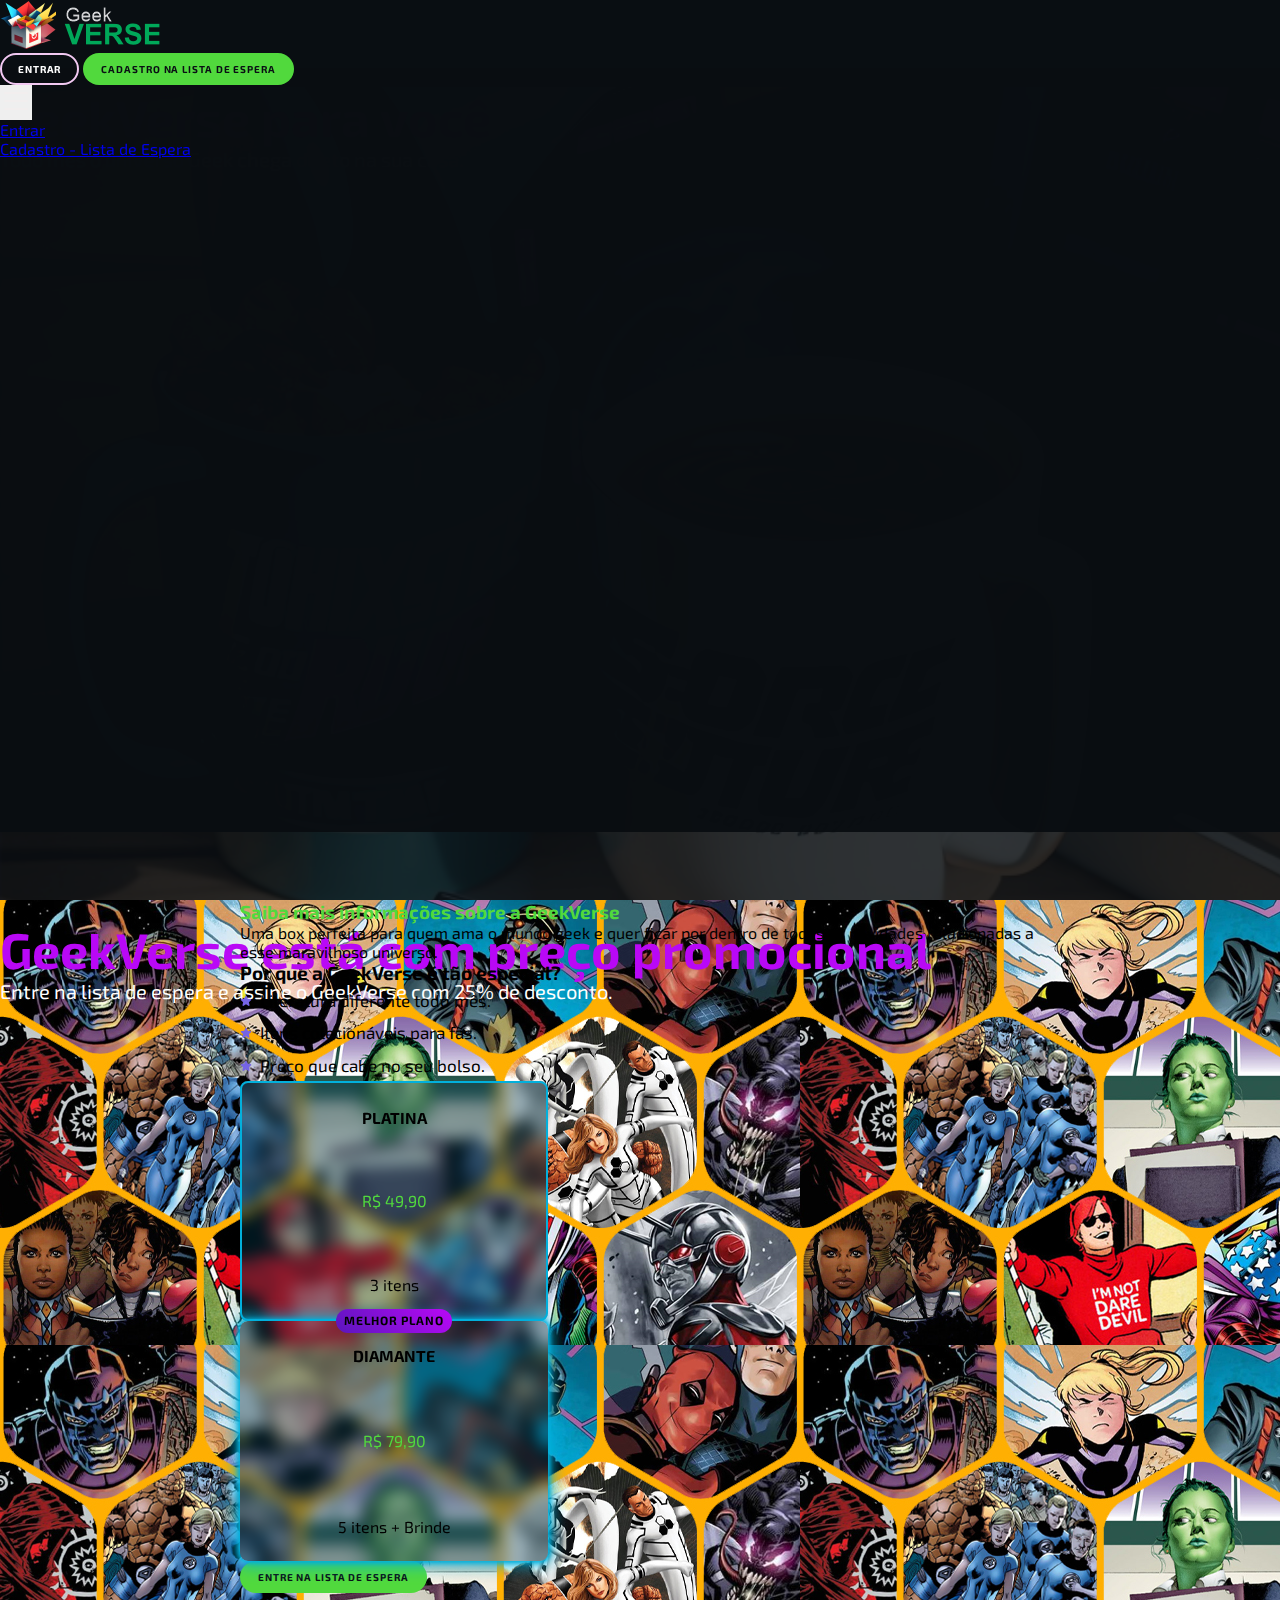
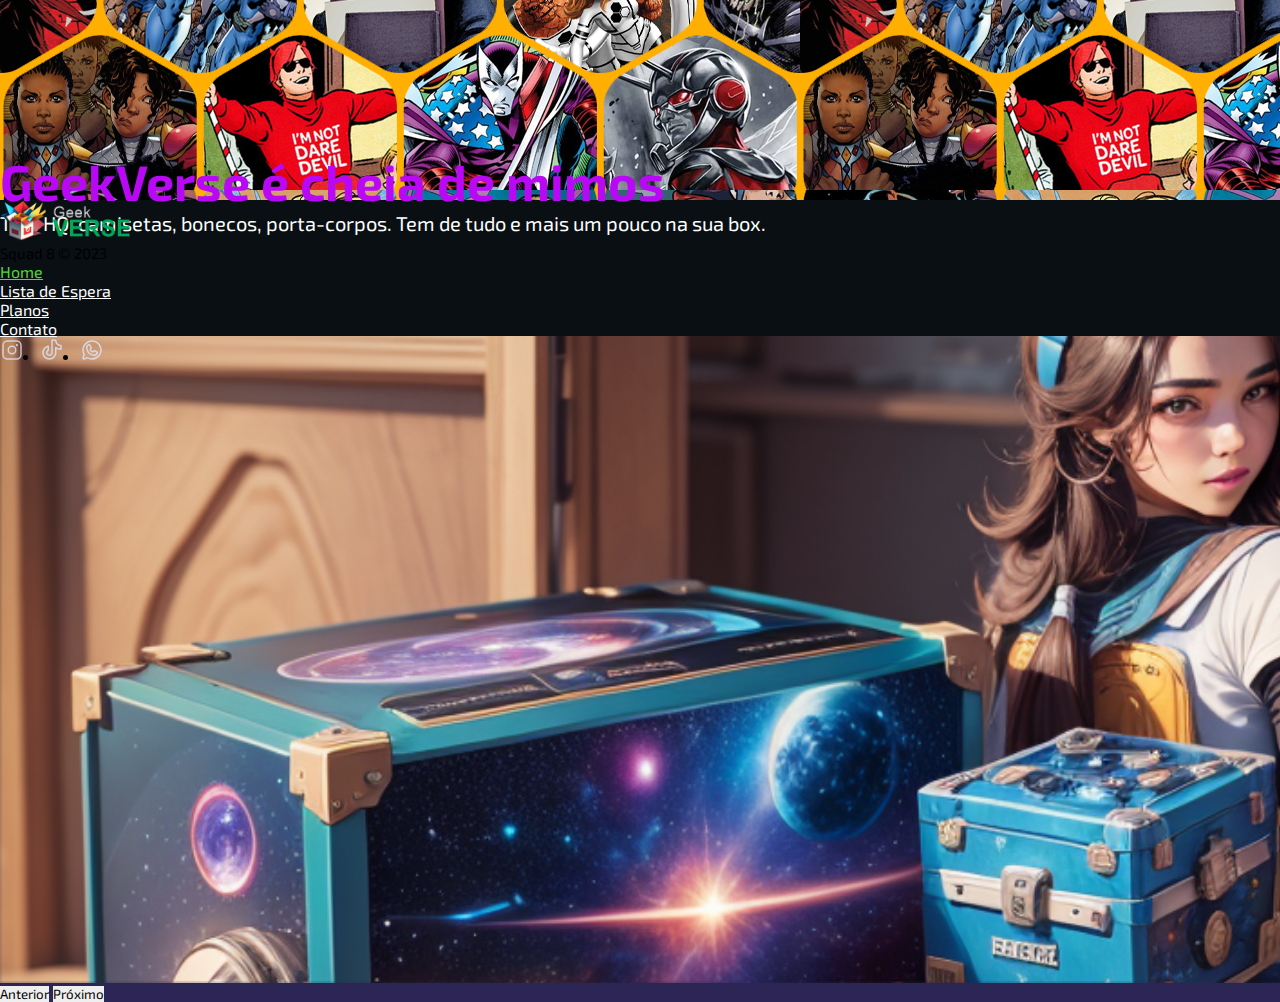
<file: index.html>
<!DOCTYPE html>
<html lang="pt-br">

<head>
  <meta charset="UTF-8" />
  <meta name="viewport" content="width=device-width, initial-scale=1.0" />

  <link rel="preconnect" href="https://fonts.googleapis.com">
  <link rel="preconnect" href="https://fonts.gstatic.com" crossorigin>
  <link href="https://fonts.googleapis.com/css2?family=Exo+2:wght@200;300;400;500;600;700;800;900&display=swap"
    rel="stylesheet">

  <link rel="stylesheet" type="text/css" href="style.css" />

  <link href="https://cdn.jsdelivr.net/npm/bootstrap@5.3.0/dist/css/bootstrap.min.css" rel="stylesheet"
    integrity="sha384-9ndCyUaIbzAi2FUVXJi0CjmCapSmO7SnpJef0486qhLnuZ2cdeRhO02iuK6FUUVM" crossorigin="anonymous">
  <script src="https://cdn.jsdelivr.net/npm/bootstrap@5.3.0/dist/js/bootstrap.bundle.min.js"
    integrity="sha384-geWF76RCwLtnZ8qwWowPQNguL3RmwHVBC9FhGdlKrxdiJJigb/j/68SIy3Te4Bkz"
    crossorigin="anonymous"></script>

  <link rel="icon" type="image/png" href="./img/logo-barra-navegador.png" alt="Caixinha branca com detalhes coloridos">
  <title>GeekVerse</title>
</head>

<body>
  <!-- Aqui começa o header da página -->
  <header class="py-2">
    <div class="px-2">
      <div class="d-flex flex-wrap align-items-center justify-content-between">
        <a href="./index.html" class="d-flex align-items-center mb-2 mb-lg-0 text-white text-decoration-none">
          <!-- TODO: ALTERAR LOGO PROVISÓRIA PARA LOGO FINAL -->
          <img src="./img/logo-provisoria.png" alt="logo">
        </a>
        <!-- AQUI COMEÇA OS BOTÕES ENTRAR E CADASTRO NA LISTA DE ESPERA -->
        <div class="text-end text-end d-none d-lg-block">
          <a href="./login/login.html"><button type="button" class="btn-home btn-login me-2">Entrar</button></a>
          <a href="./cadastro/cadastro.html"><button type="button" class="btn-home btn-lista-espera">Cadastro na Lista
              de Espera
            </button></a>
        </div>
        <!-- AQUI TERMINA OS BOTÕES ENTRAR E CADASTRO NA LISTA DE ESPERA -->
        <!-- AQUI COMEÇA O MENU HAMBURGER -->
        <div class="dropdown d-sm-none">
          <button class="btn btn-secondary dropdown-toggle" type="button" data-bs-toggle="dropdown"
            aria-expanded="false">
            <img src="./img/menu-hamburguer.svg"
              alt="caixa com três linhas que quando a tela for menor é assionado para ser responsivo">
          </button>
          <ul class="dropdown-menu d-xs-none">
            <li><a class="dropdown-item" href="./login/login.html">Entrar</a></li>
            <li><a class="dropdown-item" href="./cadastro/cadastro.html">Cadastro - Lista de Espera</a></li>
          </ul>
        </div>
        <!-- AQUI TERMINA O MENU HAMBURGER -->
      </div>
    </div>
  </header>
  <!-- Aqui termina o header da página -->
  <!-- Aqui começa a main da página -->
  <main>
    <!-- Aqui começa a seção de carrossel de imagens da página -->
    <section id="carouselHome" class="carousel slide carousel-home">
      <div class="carousel-indicators">
        <button type="button" data-bs-target="#carouselHome" data-bs-slide-to="0" class="active" aria-label="Slide 1"
          aria-current="true"></button>
        <button type="button" data-bs-target="#carouselHome" data-bs-slide-to="1" aria-label="Slide 2"></button>
        <button type="button" data-bs-target="#carouselHome" data-bs-slide-to="2" aria-label="Slide 3"></button>
      </div>
      <div class="carousel-inner">
        <div class="carousel-item item-1 active">
          <!-- TODO: ALTERAR ALT DAS IMAGENS -->
          <!-- <img src="images/carrossel-imagem-provisoria-1.png" alt="imagem provisória 1"> -->
          <div class="overlay"></div>
          <div class="carousel-caption d-none d-md-block">
            <h2>GeekVerse para você</h2>
            <p>Todo mês o universo Geek chega direto na sua casa.</p>
          </div>
        </div>
        <div class="carousel-item item-2">
          <div class="overlay"></div>
          <div class="carousel-caption d-none d-md-block">
            <h2>GeekVerse está com preço promocional</h2>
            <p>Entre na lista de espera e assine o GeekVerse com 25% de desconto.</p>
          </div>
        </div>
        <div class="carousel-item item-3">
          <div class="overlay"></div>
          <div class="carousel-caption d-none d-md-block">
            <h2>GeekVerse é cheia de mimos</h2>
            <p>Tem HQ, camisetas, bonecos, porta-corpos. Tem de tudo e mais um pouco na sua box.</p>
          </div>
        </div>
      </div>
      <button class="carousel-control-prev" type="button" data-bs-target="#carouselHome" data-bs-slide="prev">
        <span class="carousel-control-prev-icon" aria-hidden="true"></span>
        <span class="visually-hidden">Anterior</span>
      </button>
      <button class="carousel-control-next" type="button" data-bs-target="#carouselHome" data-bs-slide="next">
        <span class="carousel-control-next-icon" aria-hidden="true"></span>
        <span class="visually-hidden">Próximo</span>
      </button>
    </section>
    <!-- Aqui termina a seção de carrossel de imagens da página -->
    <!-- Aqui começa a seção de explicação da página -->
    <!-- TODO: SE DER CRIAR UMA CLASSE CONTAINER NA SECTION PARA ALINHAR COM A DIV DE PLANS E O TEXTO DE EXPLICAÇÃO. COLOCAR TAMANHO DO CONTAINER IGUAL EM TODOS -->
    <section class="py-5 section-infos position-relative">
      <div class="overlay-infos z-0"></div>
      <div
        class="container-content d-flex flex-column position-relative text-white align-items-center justify-content-center">
        <h3 class="text-center d-block z-1 fs-2 fw-bold">Saiba mais informações sobre a
          GeekVerse</h3>
        <p class="text-center z-1 fs-5">Uma box perfeita para quem ama o mundo geek e quer ficar por dentro de todas as
          novidades relacionadas a esse maravilhoso universo.</p>
        <div class="d-flex flex-column justify-content-center align-items-center pt-5 z-1 infos-boxes w-100">
          <p class="text-uppercase mb-9">Por que a GeekVerse é tão especial?</p>
          <ul class="d-flex flex-wrap p-0 w-100 text-center">
            <li class="col-sm-12 col-md-4">Literatura diferente todo mês.</li>
            <li class="col-sm-12 col-md-4">Itens colecionáveis para fãs.</li>
            <li class="col-sm-12 col-md-4">Preço que cabe no seu bolso.</li>
          </ul>
          <div class="d-flex justify-content-between py-3 align-items-center flex-wrap section-plans w-100 row gap-5">
            <div class="box-plan col-sm col-xs-12 no-active blur-card-home">
              <h4 class="text-white fw-bold fs-3">PLATINA</h4>
              <p class="text-valor fw-bold fs-1">R$ 49,90</p>
              <p class="text-white fw-bold fs-5">3 itens</p>
            </div>
            <div class="box-plan box-plan col-sm col-xs-12 active blur-card-home">
              <span class="text-white text-uppercase">Melhor Plano</span>
              <h4 class="text-white fw-bold fs-3">DIAMANTE</h4>
              <p class="text-valor fw-bold fs-1">R$ 79,90</p>
              <p class="text-white fw-bold fs-5">5 itens + Brinde</p>
            </div>
          </div>
          <a href="./cadastro/cadastro.html"><button type="button" class="btn-home btn-lista-espera z-1 py-3 mt-4">Entre
              na lista de Espera</button></a>
        </div>
      </div>
    </section>

  </main>

  <footer class="d-flex flex-wrap justify-content-between align-items-center p-3">
    <div class="d-flex flex-column justify-content-center align-items-center">
      <a href="/" class="d-flex align-items-center mb-3 link-body-emphasis text-decoration-none">
        <div class="bi me-2" width="40" height="32">
          <img class="logo-footer" src="./img/logo-provisoria.png">
        </div>
      </a>
      <p class="text-white text-detail">Squad 8 © 2023</p>
    </div>

    <ul class="nav justify-content-center nav-footer gap-3">
      <li class="nav-item"><a href="./index.html" class="nav-link px-2 active">Home</a></li>
      <li class="nav-item"><a href="./cadastro/cadastro.html" class="nav-link px-2">Lista de Espera</a></li>
      <li class="nav-item"><a href="./planos/planos.html" class="nav-link px-2">Planos</a></li>
      <li class="nav-item"><a href="./pagina-contato/contato.html" class="nav-link px-2">Contato</a></li>
    </ul>

    <ul class="nav justify-content-end list-unstyled d-flex social-media">
      <li class="ms-3"><a href="#">
          <div class="bi" width="24" height="24">
            <img src="./img/instagram-logo.svg">
          </div>
        </a></li>
      <li class="ms-3"><a href="#">
          <div class="bi" width="24" height="24">
            <img src="./img/tiktok-logo.svg">
          </div>
        </a></li>
      <li class="ms-3"><a href="#">
          <div class="bi" width="24" height="24">
            <img src="./img/whatsapp-logo.svg">
          </div>
        </a></li>
    </ul>
  </footer>
</body>

</html>
</file>
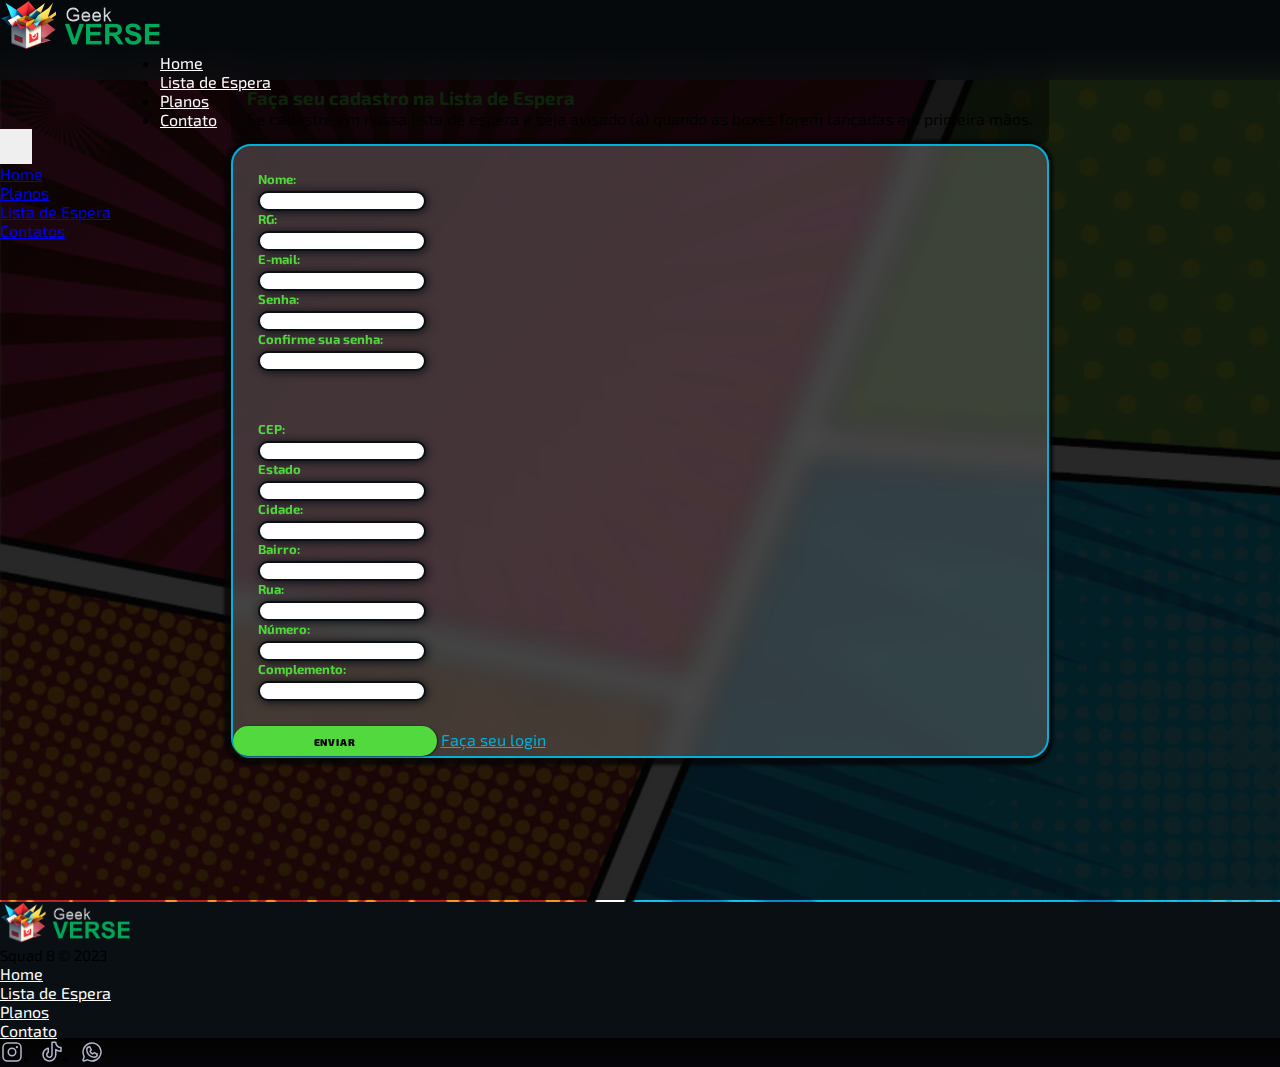
<file: cadastro/cadastro.html>
<!DOCTYPE html>
<html lang="pt-br">

<head>
  <meta charset="UTF-8" />
  <meta name="viewport" content="width=device-width, initial-scale=1.0" />

  <link rel="preconnect" href="https://fonts.googleapis.com">
  <link rel="preconnect" href="https://fonts.gstatic.com" crossorigin>
  <link href="https://fonts.googleapis.com/css2?family=Exo+2:wght@200;300;400;500;600;700;800;900&display=swap"
    rel="stylesheet">

  <link rel="stylesheet" type="text/css" href="./cadastro.css" />

  <link href="https://cdn.jsdelivr.net/npm/bootstrap@5.3.0/dist/css/bootstrap.min.css" rel="stylesheet"
    integrity="sha384-9ndCyUaIbzAi2FUVXJi0CjmCapSmO7SnpJef0486qhLnuZ2cdeRhO02iuK6FUUVM" crossorigin="anonymous">
  <script src="https://cdn.jsdelivr.net/npm/bootstrap@5.3.0/dist/js/bootstrap.bundle.min.js"
    integrity="sha384-geWF76RCwLtnZ8qwWowPQNguL3RmwHVBC9FhGdlKrxdiJJigb/j/68SIy3Te4Bkz"
    crossorigin="anonymous"></script>

  <link rel="icon" type="image/png" href="../img/logo-barra-navegador.png" alt="Caixinha branca com detalhes coloridos">
  <title>Lista de Espera • GeekVerse</title>
</head>

<body>
  <!-- Aqui começa o header -->
  <header class="py-2">
    <div class="px-2">
      <div class="d-flex flex-wrap align-items-center justify-content-between">
        <a href="../index.html" class="d-flex align-items-center mb-2 mb-lg-0 text-white text-decoration-none">
          <!-- TODO: ALTERAR LOGO PROVISÓRIA PARA LOGO FINAL -->
          <img src="../img/logo-provisoria.png" alt="logo">
        </a>

        <div class="d-flex justify-content-center py-3 d-none d-lg-block">
          <ul class="nav nav-pills nav-header">
            <li class="nav-item"><a href="../index.html" class="nav-link">Home</a></li>
            <li class="nav-item active"><a href="../cadastro/cadastro.html" class="nav-link">Lista de Espera</a></li>
            <li class="nav-item"><a href="../planos/planos.html" class="nav-link">Planos</a></li>
            <li class="nav-item"><a href="../pagina-contato/contato.html" class="nav-link">Contato</a></li>
          </ul>
        </div>
        <!-- AQUI COMEÇA O MENU HAMBURGER -->
        <div class="dropdown d-sm-none">
          <button class="btn btn-secondary dropdown-toggle" type="button" data-bs-toggle="dropdown"
            aria-expanded="false">
            <img src="../img/menu-hamburguer.svg"
              alt="caixa com três linhas que quando a tela for menor é assionado para ser responsivo">
          </button>
          <ul class="dropdown-menu d-xs-none">
            <li><a class="dropdown-item" href="../index.html">Home</a></li>
            <li><a class="dropdown-item" href="../planos/planos.html">Planos</a></li>
            <li><a class="dropdown-item" href="../cadastro/cadastro.html">Lista de Espera</a></li>
            <li><a class="dropdown-item" href="../pagina-contato/contato.html">Contatos</a></li>
          </ul>
        </div>
        <!-- AQUI TERMINA O MENU HAMBURGER -->
      </div>
  </header>
  <!-- Aqui termina o header -->
  <main class="position-relative">
    <div class="overlay z-0"></div>
    <!-- Aqui começa o conteúdo da página -->
    <section class="py-5 container-wait-list position-relative">
      <div
        class="container-content d-flex flex-column position-relative text-white align-items-center justify-content-center py-3">
        <div class="background-text">
          <h3 class="text-center d-block z-1 fs-2 text-uppercase fw-bold">Faça seu cadastro na Lista de Espera
          </h3>
          <p class="text-center z-1 fs-5 text-white">Se cadastre em nossa lista de espera e seja avisado (a) quando as
            boxes forem lançadas em primeira mãos.</p>
        </div>

        <div class="d-flex gap-3 justify-content-center flex-wrap mt-4">

          <form class="justify-content-center py-3 rounded form-style" action="" id="reg-form">
            <fieldset class="d-flex flex-column align-items-center position-relative">
              <div class="d-flex flex-wrap justify-content-center">
                <div class="columns-form d-flex flex-wrap">
                  <label for="name">Nome:</label>
                  <input type="text" name="name" id="name" required>

                  <label for="rg">RG:</label>
                  <input type="number" name="rg" id="rg" required>

                  <label for="email">E-mail:</label>
                  <input type="email" name="email" id="email" required>

                  <label for="password">Senha:</label>
                  <input type="password" name="password" id="password" required>
                  <div id="Passwordvalidade"></div>

                  <label for="confpassword">Confirme sua senha:</label>
                  <input type="password" name="confpassword" id="confpassword" required>
                  <div id="confirmPassword"></div>
                </div>

                <div class="columns-form" class="color-style-column2">
                  <label for="zipcode">CEP:</label>
                  <input type="text" maxlength="8" name="cep" id="zipcode" required>

                  <label for="estate">Estado</label>
                  <input type="text" name="estate" id="estate" required>

                  <label for="city">Cidade:</label>
                  <input type="text" name="city" id="city" required>

                  <label for="district">Bairro:</label>
                  <input type="text" name="district" id="district" required>

                  <label for="street">Rua:</label>
                  <input type="text" name="city" id="street" required>

                  <label for="number">Número:</label>
                  <input type="number" name="number" id="number" required>

                  <label for="complement">Complemento:</label>
                  <input type="text" name="complement" id="complement" required>
                </div>
              </div>
              <button type="submit" id="btnRegister" class="button-register mb-3">Enviar</button>
              <a class="text-forget-pw" href="../login/login.html">
                Faça seu login
              </a>
            </fieldset>
          </form>
          <!-- TODO: ESSA TAG ESTAVA QUEBRADA SEM A TAG DE FECHAMENTO, EU FECHEI ELA APENAS POR SE TRATAR DE UM ELEMENTO COM ID -->
          <div id="show-in-screen"></div>
        </div>
      </div>
      </div>
    </section>
  </main>
  <footer class="d-flex flex-wrap justify-content-between align-items-center p-3">
    <div class="d-flex flex-column justify-content-center align-items-center">
      <a href="/" class="d-flex align-items-center mb-3 link-body-emphasis text-decoration-none">
        <div class="bi me-2" width="40" height="32">
          <img class="logo-footer" src="../img/logo-provisoria.png">
        </div>
      </a>
      <p class="text-white text-detail">Squad 8 © 2023</p>
    </div>


    <ul class="nav justify-content-center nav-footer gap-3">
      <li class="nav-item"><a href="../index.html" class="nav-link px-2">Home</a></li>
      <li class="nav-item"><a href="../cadastro/cadastro.html" class="nav-link px-2">Lista de Espera</a></li>
      <li class="nav-item"><a href="../planos/planos.html" class="nav-link px-2">Planos</a></li>
      <li class="nav-item"><a href="../pagina-contato/contato.html" class="nav-link px-2">Contato</a></li>
    </ul>

    <ul class="nav justify-content-end list-unstyled d-flex social-media">
      <li class="ms-3"><a href="#">
          <div class="bi" width="24" height="24">
            <img src="../img/instagram-logo.svg">
          </div>
        </a></li>
      <li class="ms-3"><a href="#">
          <div class="bi" width="24" height="24">
            <img src="../img/tiktok-logo.svg">
          </div>
        </a></li>
      <li class="ms-3"><a href="#">
          <div class="bi" width="24" height="24">
            <img src="../img/whatsapp-logo.svg">
          </div>
        </a></li>
    </ul>
  </footer>
  <script src="./cadastro.js"></script>
</body>

</html>
</file>
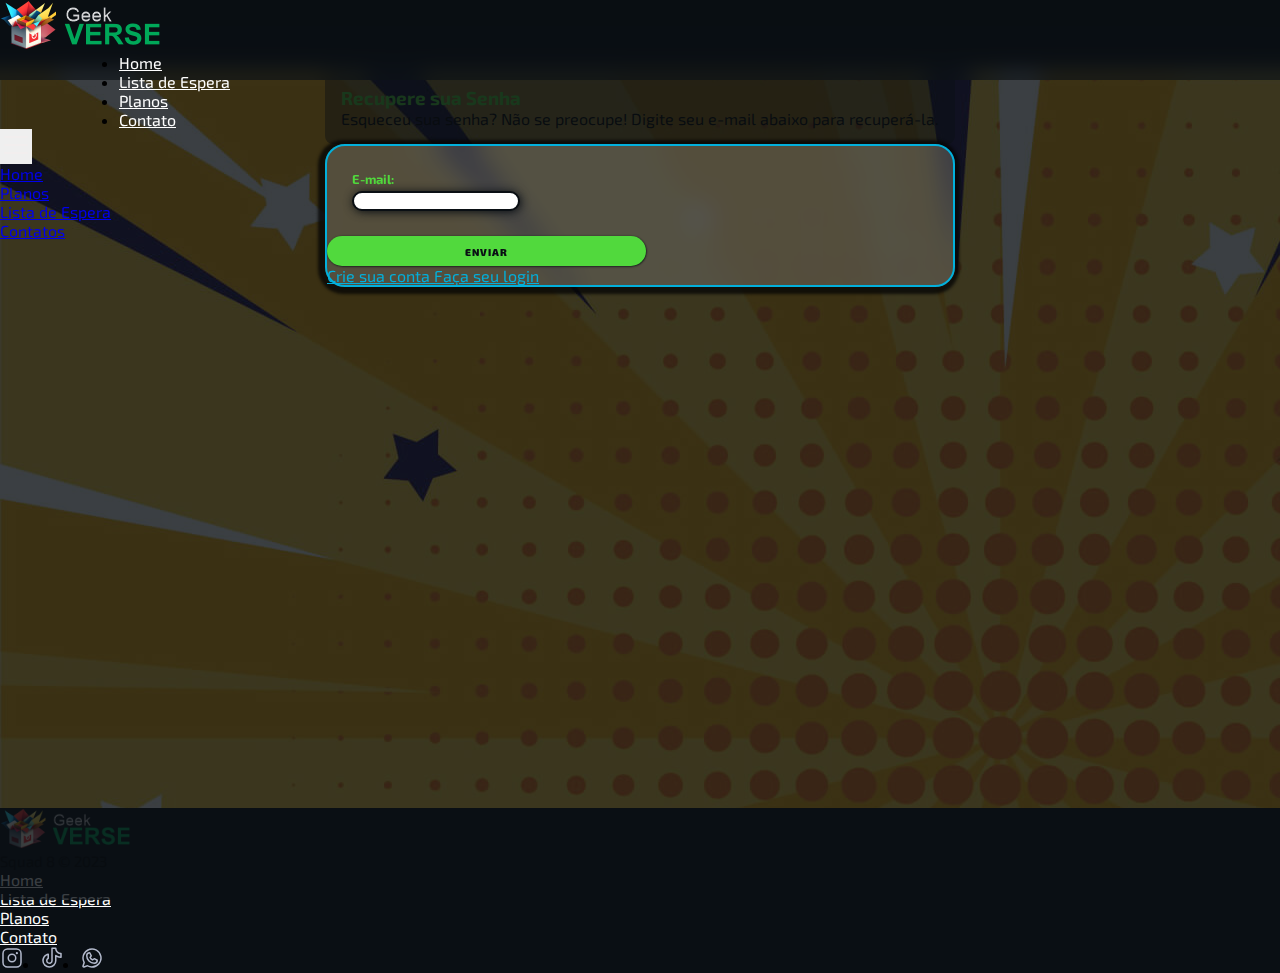
<file: login-recuperacao/log-recp.html>
<!DOCTYPE html>
<html lang="pt-br">

<head>
  <meta charset="UTF-8" />
  <meta name="viewport" content="width=device-width, initial-scale=1.0" />

  <link rel="preconnect" href="https://fonts.googleapis.com">
  <link rel="preconnect" href="https://fonts.gstatic.com" crossorigin>
  <link href="https://fonts.googleapis.com/css2?family=Exo+2:wght@200;300;400;500;600;700;800;900&display=swap"
    rel="stylesheet">

  <link rel="stylesheet" type="text/css" href="./log-recp.css" />

  <link href="https://cdn.jsdelivr.net/npm/bootstrap@5.3.0/dist/css/bootstrap.min.css" rel="stylesheet"
    integrity="sha384-9ndCyUaIbzAi2FUVXJi0CjmCapSmO7SnpJef0486qhLnuZ2cdeRhO02iuK6FUUVM" crossorigin="anonymous" />
  <script src="https://cdn.jsdelivr.net/npm/bootstrap@5.3.0/dist/js/bootstrap.bundle.min.js"
    integrity="sha384-geWF76RCwLtnZ8qwWowPQNguL3RmwHVBC9FhGdlKrxdiJJigb/j/68SIy3Te4Bkz"
    crossorigin="anonymous"></script>

  <link rel="icon" type="image/png" href="../img/logo-barra-navegador.png" alt="Caixinha branca com detalhes coloridos">
  <title>Redefinir senha • GeekVerse</title>
</head>

<body>
  <!-- Aqui começa o header -->
  <header class="py-2">
    <div class="px-2">
      <div class="d-flex flex-wrap align-items-center justify-content-between">
        <a href="../index.html" class="d-flex align-items-center mb-2 mb-lg-0 text-white text-decoration-none">
          <!-- TODO: ALTERAR LOGO PROVISÓRIA PARA LOGO FINAL -->
          <img src="../img/logo-provisoria.png" alt="logo">
        </a>

        <div class="d-flex justify-content-center py-3 d-none d-lg-block ">
          <ul class="nav nav-pills nav-header">
            <li class="nav-item"><a href="../index.html" class="nav-link">Home</a></li>
            <li class="nav-item"><a href="../cadastro/cadastro.html" class="nav-link">Lista de Espera</a></li>
            <li class="nav-item"><a href="../planos/planos.html" class="nav-link">Planos</a></li>
            <li class="nav-item"><a href="../pagina-contato/contato.html" class="nav-link">Contato</a></li>
          </ul>
        </div>
        <!-- AQUI COMEÇA OS BOTÕES ENTRAR E CADASTRO NA LISTA DE ESPERA -->
        <!-- <div class="text-end text-end d-none d-lg-block">
          <a href="../login/login.html"><button type="button" class="btn-home btn-login me-2">Entrar</button></a>
          <a href="../cadastro/cadastro.html"><button type="button" class="btn-home btn-lista-espera">Cadastro na
              Lista
              de Espera
            </button></a>
        </div> -->
        <!-- AQUI TERMINA OS BOTÕES ENTRAR E CADASTRO NA LISTA DE ESPERA -->
        <!-- AQUI COMEÇA O MENU HAMBURGER -->
        <div class="dropdown d-sm-none">
          <button class="btn btn-secondary dropdown-toggle" type="button" data-bs-toggle="dropdown"
            aria-expanded="false">
            <img src="../img/menu-hamburguer.svg"
              alt="caixa com três linhas que quando a tela for menor é assionado para ser responsivo">
          </button>
          <ul class="dropdown-menu d-xs-none">
            <li><a class="dropdown-item" href="../index.html">Home</a></li>
            <li><a class="dropdown-item" href="../planos/planos.html">Planos</a></li>
            <li><a class="dropdown-item" href="../cadastro/cadastro.html">Lista de Espera</a></li>
            <li><a class="dropdown-item" href="../pagina-contato/contato.html">Contatos</a></li>
          </ul>
        </div>
        <!-- AQUI TERMINA O MENU HAMBURGER -->
      </div>
    </div>
    </div>
  </header>
  </header>
  <!-- Aqui termina o header -->
  <main class="position-relative">
    <div class="overlay z-0"></div>
    <!-- Aqui começa o conteúdo da página -->
    <section class="py-5 container-form position-relative container-content">
      <div class="d-flex flex-column position-relative text-white align-items-center justify-content-center py-5">
        <div class="background-text">
          <h3 class="text-center d-block z-1 fs-2 fw-bold text-uppercase">Recupere sua Senha</h3>
          <p class="text-center z-1 fs-5 subtitulo">
            Esqueceu sua senha? Não se preocupe! Digite seu e-mail abaixo
            para recuperá-la.
          </p>
        </div>
        <div class="d-flex gap-3 justify-content-center flex-wrap mt-4">
          <form class="justify-content-center py-3 rounded form-style mt-5" action="" id="form-rcp">
            <fieldset class="d-flex flex-column align-items-center position-relative">
              <div class="d-flex flex-column flex-wrap justify-content-center" style="
                    align-content: space-between;
                    justify-content: flex-start;
                  ">
                <div class="columns-form d-flex flex-wrap align-items-start justify-content-start">
                  <label for="email">E-mail:</label>
                  <input type="email" id="email" required="" />
                </div>
                <button type="submit" class="button-register">Enviar</button>
              </div>
              <div class="text-center mt-3 d-flex flex-column">
                <a class="text-forget-pw" href="../cadastro/cadastro.html">
                  Crie sua conta
                </a>
                <a class="text-forget-pw" href="../login/login.html">
                  Faça seu login
                </a>
              </div>
            </fieldset>
          </form>
        </div>
      </div>
    </section>
  </main>
  <footer class="d-flex flex-wrap justify-content-between align-items-center p-3">
    <div class="d-flex flex-column justify-content-center align-items-center">
      <a href="/" class="d-flex align-items-center mb-3 link-body-emphasis text-decoration-none">
        <div class="bi me-2" width="40" height="32">
          <img class="logo-footer" src="../img/logo-provisoria.png">
        </div>
      </a>
      <p class="text-white text-detail">Squad 8 © 2023</p>
    </div>


    <ul class="nav justify-content-center nav-footer gap-3">
      <li class="nav-item"><a href="../index.html" class="nav-link px-2">Home</a></li>
      <li class="nav-item"><a href="../cadastro/cadastro.html" class="nav-link px-2">Lista de Espera</a></li>
      <li class="nav-item"><a href="../planos/planos.html" class="nav-link px-2">Planos</a></li>
      <li class="nav-item"><a href="../pagina-contato/contato.html" class="nav-link px-2">Contato</a></li>
    </ul>

    <ul class="nav justify-content-end list-unstyled d-flex social-media">
      <li class="ms-3"><a href="#">
          <div class="bi" width="24" height="24">
            <img src="../img/instagram-logo.svg">
          </div>
        </a></li>
      <li class="ms-3"><a href="#">
          <div class="bi" width="24" height="24">
            <img src="../img/tiktok-logo.svg">
          </div>
        </a></li>
      <li class="ms-3"><a href="#">
          <div class="bi" width="24" height="24">
            <img src="../img/whatsapp-logo.svg">
          </div>
        </a></li>
    </ul>
  </footer>
  <script src="./log-recp.js"></script>
</body>

</html>
</file>
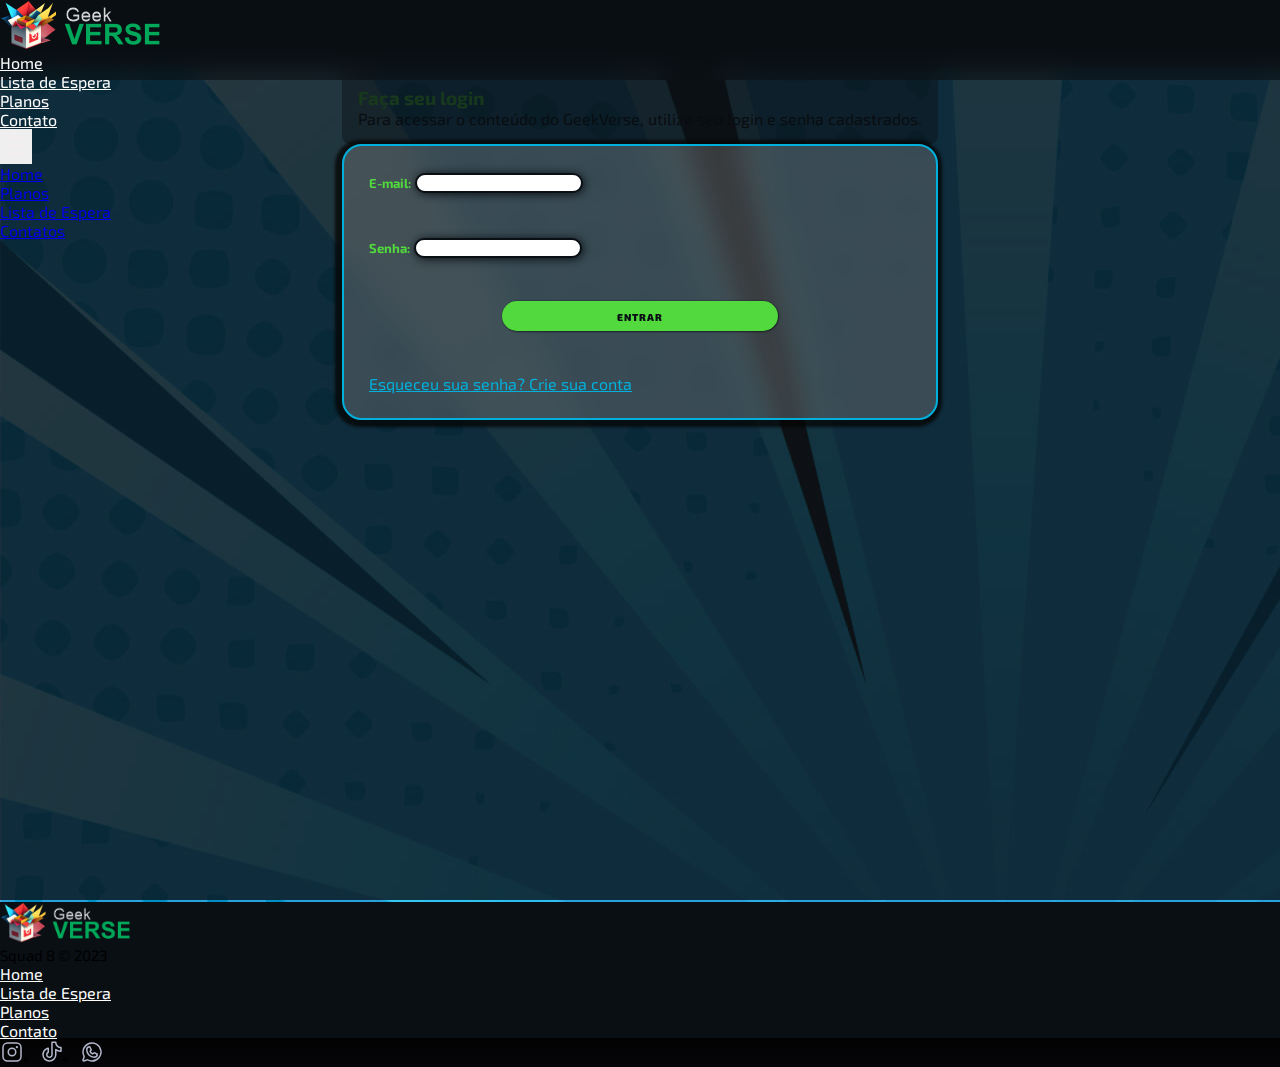
<file: login/login.html>
<!DOCTYPE html>
<html lang="pt-br">

<head>
  <meta charset="UTF-8" />
  <meta name="viewport" content="width=device-width, initial-scale=1.0" />

  <link rel="preconnect" href="https://fonts.googleapis.com">
  <link rel="preconnect" href="https://fonts.gstatic.com" crossorigin>
  <link href="https://fonts.googleapis.com/css2?family=Exo+2:wght@200;300;400;500;600;700;800;900&display=swap"
    rel="stylesheet">

  <link rel="stylesheet" type="text/css" href="./login.css" />

  <link href="https://cdn.jsdelivr.net/npm/bootstrap@5.3.0/dist/css/bootstrap.min.css" rel="stylesheet"
    integrity="sha384-9ndCyUaIbzAi2FUVXJi0CjmCapSmO7SnpJef0486qhLnuZ2cdeRhO02iuK6FUUVM" crossorigin="anonymous">
  <script src="https://cdn.jsdelivr.net/npm/bootstrap@5.3.0/dist/js/bootstrap.bundle.min.js"
    integrity="sha384-geWF76RCwLtnZ8qwWowPQNguL3RmwHVBC9FhGdlKrxdiJJigb/j/68SIy3Te4Bkz"
    crossorigin="anonymous"></script>

  <link rel="icon" type="image/png" href="../img/logo-barra-navegador.png" alt="Caixinha branca com detalhes coloridos">
  <title>Entrar • GeekVerse</title>
</head>

<body>
  <!-- Aqui começa o header -->
  <header class="py-2">
    <div class="px-2">
      <div class="d-flex flex-wrap align-items-center justify-content-between">
        <a href="../index.html" class="d-flex align-items-center mb-2 mb-lg-0 text-white text-decoration-none">
          <!-- TODO: ALTERAR LOGO PROVISÓRIA PARA LOGO FINAL -->
          <img src="../img/logo-provisoria.png" alt="logo">
        </a>

        <div class="d-flex justify-content-center py-3 d-none d-lg-block ">
          <ul class="nav nav-pills nav-header">
            <li class="nav-item"><a href="../index.html" class="nav-link">Home</a></li>
            <li class="nav-item"><a href="../cadastro/cadastro.html" class="nav-link">Lista de Espera</a></li>
            <li class="nav-item"><a href="../planos/planos.html" class="nav-link">Planos</a></li>
            <li class="nav-item"><a href="../pagina-contato/contato.html" class="nav-link">Contato</a></li>
          </ul>
        </div>

        <!-- AQUI COMEÇA O MENU HAMBURGER -->
        <div class="dropdown d-sm-none">
          <button class="btn btn-secondary dropdown-toggle" type="button" data-bs-toggle="dropdown"
            aria-expanded="false">
            <img src="../img/menu-hamburguer.svg"
              alt="caixa com três linhas que quando a tela for menor é assionado para ser responsivo">
          </button>
          <ul class="dropdown-menu d-xs-none">
            <li><a class="dropdown-item" href="../index.html">Home</a></li>
            <li><a class="dropdown-item" href="../planos/planos.html">Planos</a></li>
            <li><a class="dropdown-item" href="../cadastro/cadastro.html">Lista de Espera</a></li>
            <li><a class="dropdown-item" href="../pagina-contato/contato.html">Contatos</a></li>
          </ul>
        </div>
        <!-- AQUI TERMINA O MENU HAMBURGER -->
      </div>
    </div>
  </header>
  <!-- Aqui termina o header -->
  <main class="position-relative">
    <div class="overlay z-0"></div>
    <!-- Aqui começa o conteúdo da página -->
    <section class="py-5 container-form position-relative container-content">
      <div class=" d-flex flex-column position-relative text-white align-items-center justify-content-center py-5">
        <div class="background-text">
          <h3 class="text-center d-block z-1 fs-2 text-uppercase fw-bold">Faça seu login</h3>
          <p class="text-center z-1 fs-5 subtitulo">Para acessar o conteúdo do GeekVerse, utilize seu login e
            senha cadastrados.</p>
        </div>
        <div class="d-flex gap-3 justify-content-center flex-wrap mt-4">
          <form class="justify-content-center py-3 rounded form-style" action="" id="form-lgn">
            <fieldset class="d-flex flex-column align-items-center position-relative">
              <div class="d-flex flex-wrap justify-content-center">
                <div class="columns-form d-flex flex-wrap">

                  <div class="d-flex flex-column">
                    <label for="email">E-mail:</label>
                    <input type="email" id="email" required>
                  </div>

                  <div class="d-flex flex-column">
                    <label for="password-lgn">Senha:</label>
                    <input type="password" id="password-lgn" required>
                  </div>

                  <button type="submit" class="button-register">Entrar</button>
                  <div class="text-center d-flex flex-column">
                    <a class="text-forget-pw" href="../login-recuperacao/log-recp.html">
                      Esqueceu sua senha?
                    </a>
                    <a class="text-forget-pw" href="../cadastro/cadastro.html">
                      Crie sua conta
                    </a>
                  </div>
            </fieldset>
          </form>
        </div>
      </div>
    </section>
  </main>

  <footer class="d-flex flex-wrap justify-content-between align-items-center p-3">
    <div class="d-flex flex-column justify-content-center align-items-center">
      <a href="/" class="d-flex align-items-center mb-3 link-body-emphasis text-decoration-none">
        <div class="bi me-2" width="40" height="32">
          <img class="logo-footer" src="../img/logo-provisoria.png">
        </div>
      </a>
      <p class="text-white text-detail">Squad 8 © 2023</p>
    </div>


    <ul class="nav justify-content-center nav-footer gap-3">
      <li class="nav-item"><a href="../index.html" class="nav-link px-2">Home</a></li>
      <li class="nav-item"><a href="../cadastro/cadastro.html" class="nav-link px-2">Lista de Espera</a></li>
      <li class="nav-item"><a href="../planos/planos.html" class="nav-link px-2">Planos</a></li>
      <li class="nav-item"><a href="../pagina-contato/contato.html" class="nav-link px-2">Contato</a></li>
    </ul>

    <ul class="nav justify-content-end list-unstyled d-flex social-media">
      <li class="ms-3"><a href="#">
          <div class="bi" width="24" height="24">
            <img src="../img/instagram-logo.svg">
          </div>
        </a></li>
      <li class="ms-3"><a href="#">
          <div class="bi" width="24" height="24">
            <img src="../img/tiktok-logo.svg">
          </div>
        </a></li>
      <li class="ms-3"><a href="#">
          <div class="bi" width="24" height="24">
            <img src="../img/whatsapp-logo.svg">
          </div>
        </a></li>
    </ul>
  </footer>

  <script src="login.js"></script>
</body>

</html>
</file>
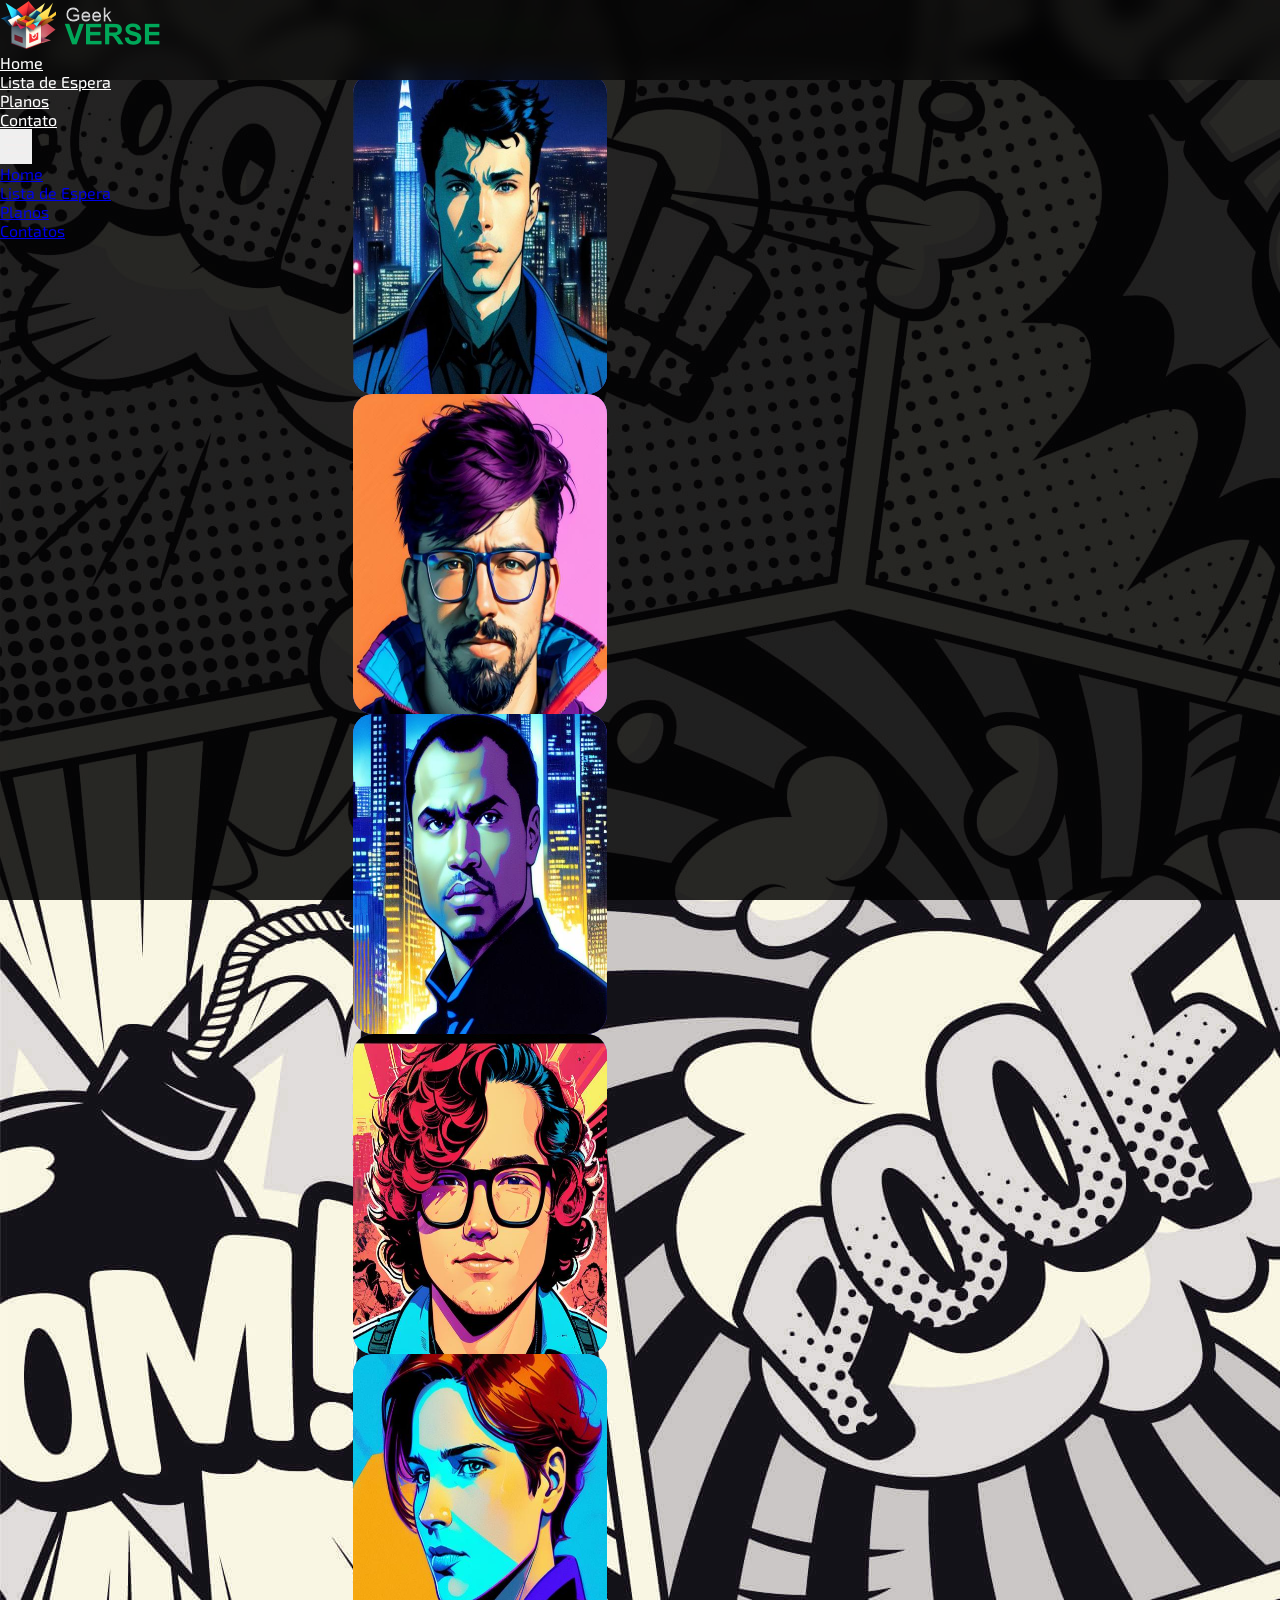
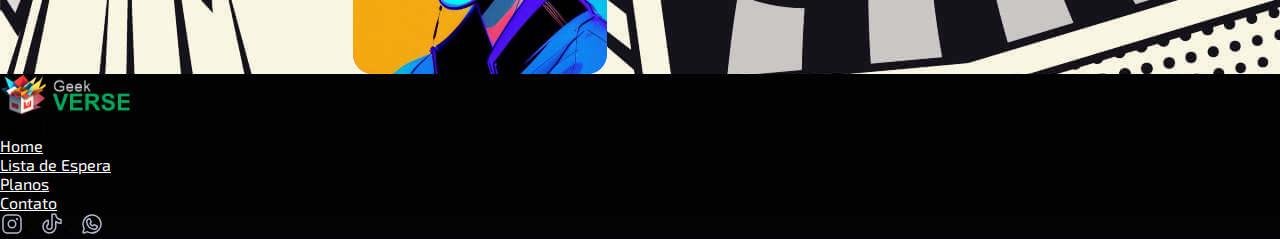
<file: pagina-contato/contato.html>
<!DOCTYPE html>
<html lang="pt-br">

<head>
    <meta charset="UTF-8" />
    <meta name="viewport" content="width=device-width, initial-scale=1.0" />

    <link rel="preconnect" href="https://fonts.googleapis.com">
    <link rel="preconnect" href="https://fonts.gstatic.com" crossorigin>
    <link href="https://fonts.googleapis.com/css2?family=Exo+2:wght@200;300;400;500;600;700;800;900&display=swap"
        rel="stylesheet">

    <link rel="stylesheet" type="text/css" href="./contato.css" />

    <link href="https://cdn.jsdelivr.net/npm/bootstrap@5.3.0/dist/css/bootstrap.min.css" rel="stylesheet"
        integrity="sha384-9ndCyUaIbzAi2FUVXJi0CjmCapSmO7SnpJef0486qhLnuZ2cdeRhO02iuK6FUUVM" crossorigin="anonymous">
    <script src="https://cdn.jsdelivr.net/npm/bootstrap@5.3.0/dist/js/bootstrap.bundle.min.js"
        integrity="sha384-geWF76RCwLtnZ8qwWowPQNguL3RmwHVBC9FhGdlKrxdiJJigb/j/68SIy3Te4Bkz"
        crossorigin="anonymous"></script>

    <link rel="icon" type="image/png" href="../img/logo-barra-navegador.png"
        alt="Caixinha branca com detalhes coloridos">
    <title>Contato • GeekVerse</title>
</head>

<body>
    <!-- Aqui começa o header -->
    <header class="py-2">
        <div class="px-2">
            <div class="d-flex flex-wrap align-items-center justify-content-between">
                <a href="/" class="d-flex align-items-center mb-2 mb-lg-0 text-white text-decoration-none">
                    <!-- TODO: ALTERAR LOGO PROVISÓRIA PARA LOGO FINAL -->
                    <img src="../img/logo-provisoria.png"
                        alt="logo caixa branca com detalhes dentro e ao lado de fora escrito Geekverse">
                </a>

                <div class="d-flex justify-content-center py-3 d-none d-lg-block ">
                    <ul class="nav nav-pills nav-header">
                        <li class="nav-item"><a href="../index.html" class="nav-link">Home</a></li>
                        <li class="nav-item"><a href="../cadastro/cadastro.html" class="nav-link">Lista de Espera</a>
                        <li class="nav-item"><a href="../planos/planos.html" class="nav-link">Planos</a></li>
                        </li>
                        <li class="nav-item"><a href="../pagina-contato/contato.html" class="nav-link">Contato</a></li>
                    </ul>
                </div>
                <!-- AQUI COMEÇA O MENU HAMBURGER -->
                <div class="dropdown d-sm-none">
                    <button class="btn btn-secondary dropdown-toggle" type="button" data-bs-toggle="dropdown"
                        aria-expanded="false">
                        <img src="../img/menu-hamburguer.svg"
                            alt="caixa com três linhas que quando a tela for menor é assionado para ser responsivo">
                    </button>
                    <ul class="dropdown-menu d-xs-none">
                        <li><a class="dropdown-item" href="../index.html">Home</a></li>
                        <li><a class="dropdown-item" href="../cadastro/cadastro.html">Lista de Espera</a></li>
                        <li><a class="dropdown-item" href="../planos/planos.html">Planos</a></li>
                        <li><a class="dropdown-item" href="../pagina-contato/contato.html">Contatos</a></li>
                    </ul>
                </div>
                <!-- AQUI TERMINA O MENU HAMBURGER -->
            </div>
        </div>
    </header>
    <!-- Aqui termina o header -->
    <main class="position-relative">
        <div class="overlay z-0"></div>

        <!-- Aqui começa o conteúdo da página -->
        <section class="py-5 section-contact position-relative mt-5">
            <div
                class="container-content d-flex flex-column position-relative text-white align-items-center justify-content-center py-5">
                <div class="background-text">
                    <h3 class="text-center d-block z-1 fs-2 fw-bold text-uppercase text-title">Conheça nosso time
                    </h3>
                    <p class="text-center z-1 fs-5">Desenvolvedores que criaram esse projeto do zero
                        diretamente
                        para você.</p>
                </div>
                <div class="d-flex gap-3 justify-content-center flex-wrap mt-4">
                    <div class="content-contato">

                        <div class="carta">
                            <div class="frente">
                                <div class="imagem"><img class="imagem" src="../img/Andre.jpeg"
                                        alt="Foto animada do Andre">
                                </div>

                            </div>
                            <div class="atras">
                                <h3 class="title-name">André Leodoro</h3>
                                <h4>Desenvolvedor Web</h4>
                                <p>aleodoro93@icloud.com</p>
                                <a href="https://www.linkedin.com/in/andr%C3%A9-luiz-leodoro-6761051aa/"
                                    target="_blank">
                                    <img class="icons" src="../img/linkedin.png" alt="Logo linkedin"></a>
                                <a href="https://github.com/aleodoro93" target="_blank">
                                    <img class="icons" src="../img/github.png" alt="Logo github"></a>

                            </div>
                        </div>

                    </div>
                    <div class="content-contato">
                        <div class="carta">
                            <div class="frente">
                                <div class="imagem"><img class="imagem" src="../img/emer.jpeg"
                                        alt="Foto animada do Emerson">
                                </div>

                            </div>
                            <div class="atras">
                                <h3 class="title-name">Emerson Chagas</h3>
                                <h4>Desenvolvedor Web</h4>
                                <p>chseeu@gmail.com</p>
                                <a href="https://www.linkedin.com/in/emerson-chagas-041a31278/" target="_blank">
                                    <img class="icons" src="../img/linkedin.png" alt="Logo linkedin"></a>
                                <a href="https://github.com/emerchagas" target="_blank">
                                    <img class="icons" src="../img/github.png" alt="Logo github"></a>

                            </div>

                        </div>

                    </div>
                    <div class="content-contato">
                        <div class="carta">
                            <div class="frente">
                                <div class="imagem"><img class="imagem" src="../img/lucio.jpeg"
                                        alt="Foto animada do Lucio">
                                </div>

                            </div>
                            <div class="atras">
                                <h3 class="title-name">Lucio Martins</h3>
                                <h4>Desenvolvedor Web</h4>
                                <p>luciomartinsdw@gmail.com</p>
                                <a href="https://www.linkedin.com/in/luciomartinswebdev/" target="_blank">
                                    <img class="icons" src="../img/linkedin.png" alt="Logo linkedin"></a>
                                <a href="https://github.com/LucioMartinsDw" target="_blank">
                                    <img class="icons" src="../img/github.png" alt="Logo github"></a>

                            </div>

                        </div>

                    </div>
                    <div class="content-contato">
                        <div class="carta">
                            <div class="frente">
                                <div class="imagem"><img class="imagem" src="../img/pan.jpeg" alt="Foto animada da Pan">
                                </div>

                            </div>
                            <div class="atras">
                                <h3 class="title-name">Pan Gonçalves</h3>
                                <h4>Desenvolvedora Web</h4>
                                <p>pandeandromeda@gmail.com</p>
                                <a href="https://www.linkedin.com/in/pangs/" target="_blank">
                                    <img class="icons" src="../img/linkedin.png" alt="Logo linkedin"></a>
                                <a href="https://github.com/pan-ti" target="_blank">
                                    <img class="icons" src="../img/github.png" alt="Logo github"></a>

                            </div>

                        </div>

                    </div>
                    <div class="content-contato">
                        <div class="carta">
                            <div class="frente">
                                <div class="imagem"><img class="imagem" src="../img/foto-perfil-taw.png"
                                        alt="Foto animada da Taw">
                                </div>

                            </div>
                            <div class="atras">
                                <h3 class="title-name">Taw Simões</h3>
                                <h4>Desenvolvedora Web</h4>
                                <p>tawm.dev@gmail.com</p>
                                <a href="https://www.linkedin.com/in/tawanysimoes/" target="_blank">
                                    <img class="icons" src="../img/linkedin.png" alt="Logo linkedin"></a>
                                <a href="https://github.com/devtaw" target="_blank">
                                    <img class="icons" src="../img/github.png" alt="Logo github"></a>

                            </div>

                        </div>

                    </div>

                </div>
            </div>
            </div>

            </div>

        </section>
        <!-- Aqui termina o conteúdo da Página -->

    </main>
    <!-- Aqui inicia o footer -->
    <footer class="d-flex flex-wrap justify-content-between align-items-center p-3">
        <div class="d-flex flex-column justify-content-center align-items-center">
            <a href="/" class="d-flex align-items-center mb-3 link-body-emphasis text-decoration-none">
                <div class="bi me-2" width="40" height="32">
                    <img class="logo-footer" src="../img/logo-provisoria.png">
                </div>
            </a>
            <p class="text-white text-detail">Squad 8 © 2023</p>
        </div>


        <ul class="nav justify-content-center nav-footer gap-3">
            <li class="nav-item"><a href="../index.html" class="nav-link px-2">Home</a></li>
            <li class="nav-item"><a href="../cadastro/cadastro.html" class="nav-link px-2">Lista de Espera</a></li>
            <li class="nav-item"><a href="../planos/planos.html" class="nav-link px-2">Planos</a></li>
            <li class="nav-item"><a href="../pagina-contato/contato.html" class="nav-link px-2">Contato</a></li>
        </ul>

        <ul class="nav justify-content-end list-unstyled d-flex social-media">
            <li class="ms-3"><a href="#">
                    <div class="bi" width="24" height="24">
                        <img src="../img/instagram-logo.svg">
                    </div>
                </a></li>
            <li class="ms-3"><a href="#">
                    <div class="bi" width="24" height="24">
                        <img src="../img/tiktok-logo.svg">
                    </div>
                </a></li>
            <li class="ms-3"><a href="#">
                    <div class="bi" width="24" height="24">
                        <img src="../img/whatsapp-logo.svg">
                    </div>
                </a></li>
        </ul>
    </footer>
    <!-- Aqui é o fim do footer -->
</body>

</html>
</file>
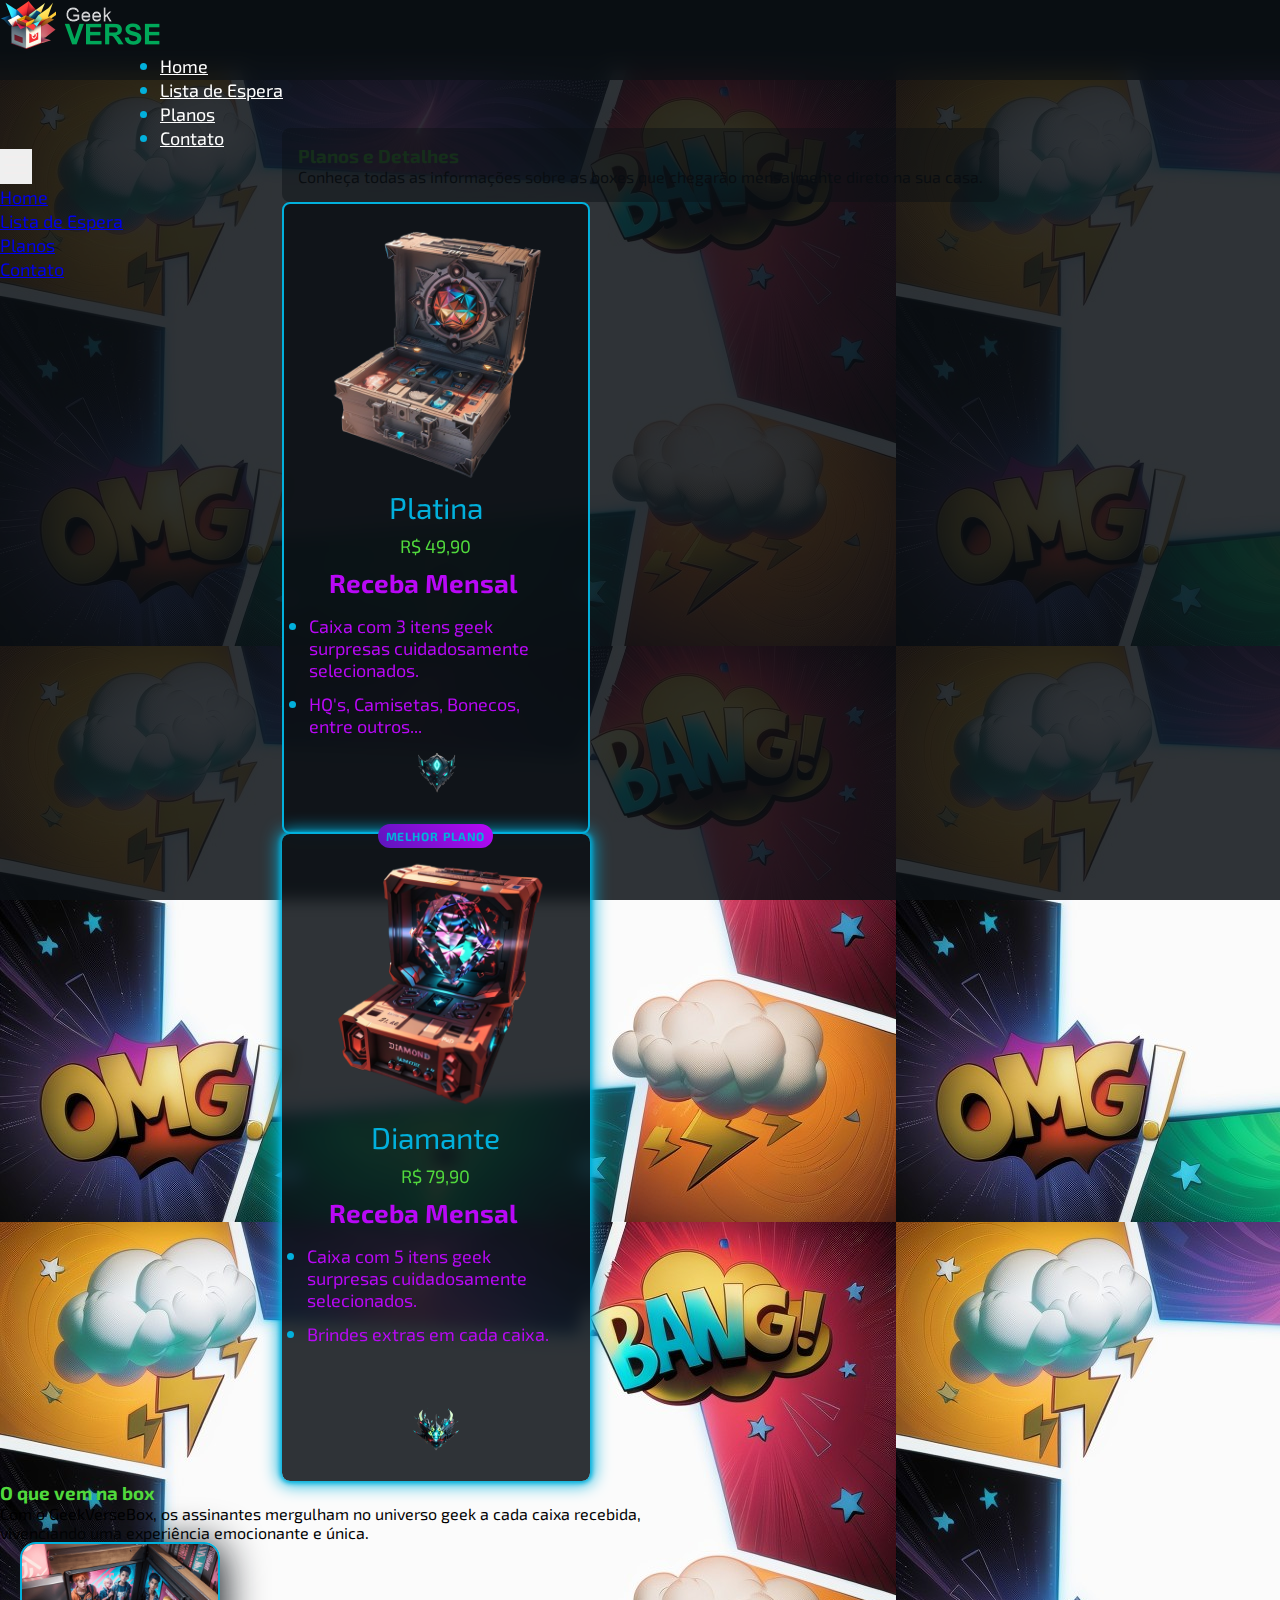
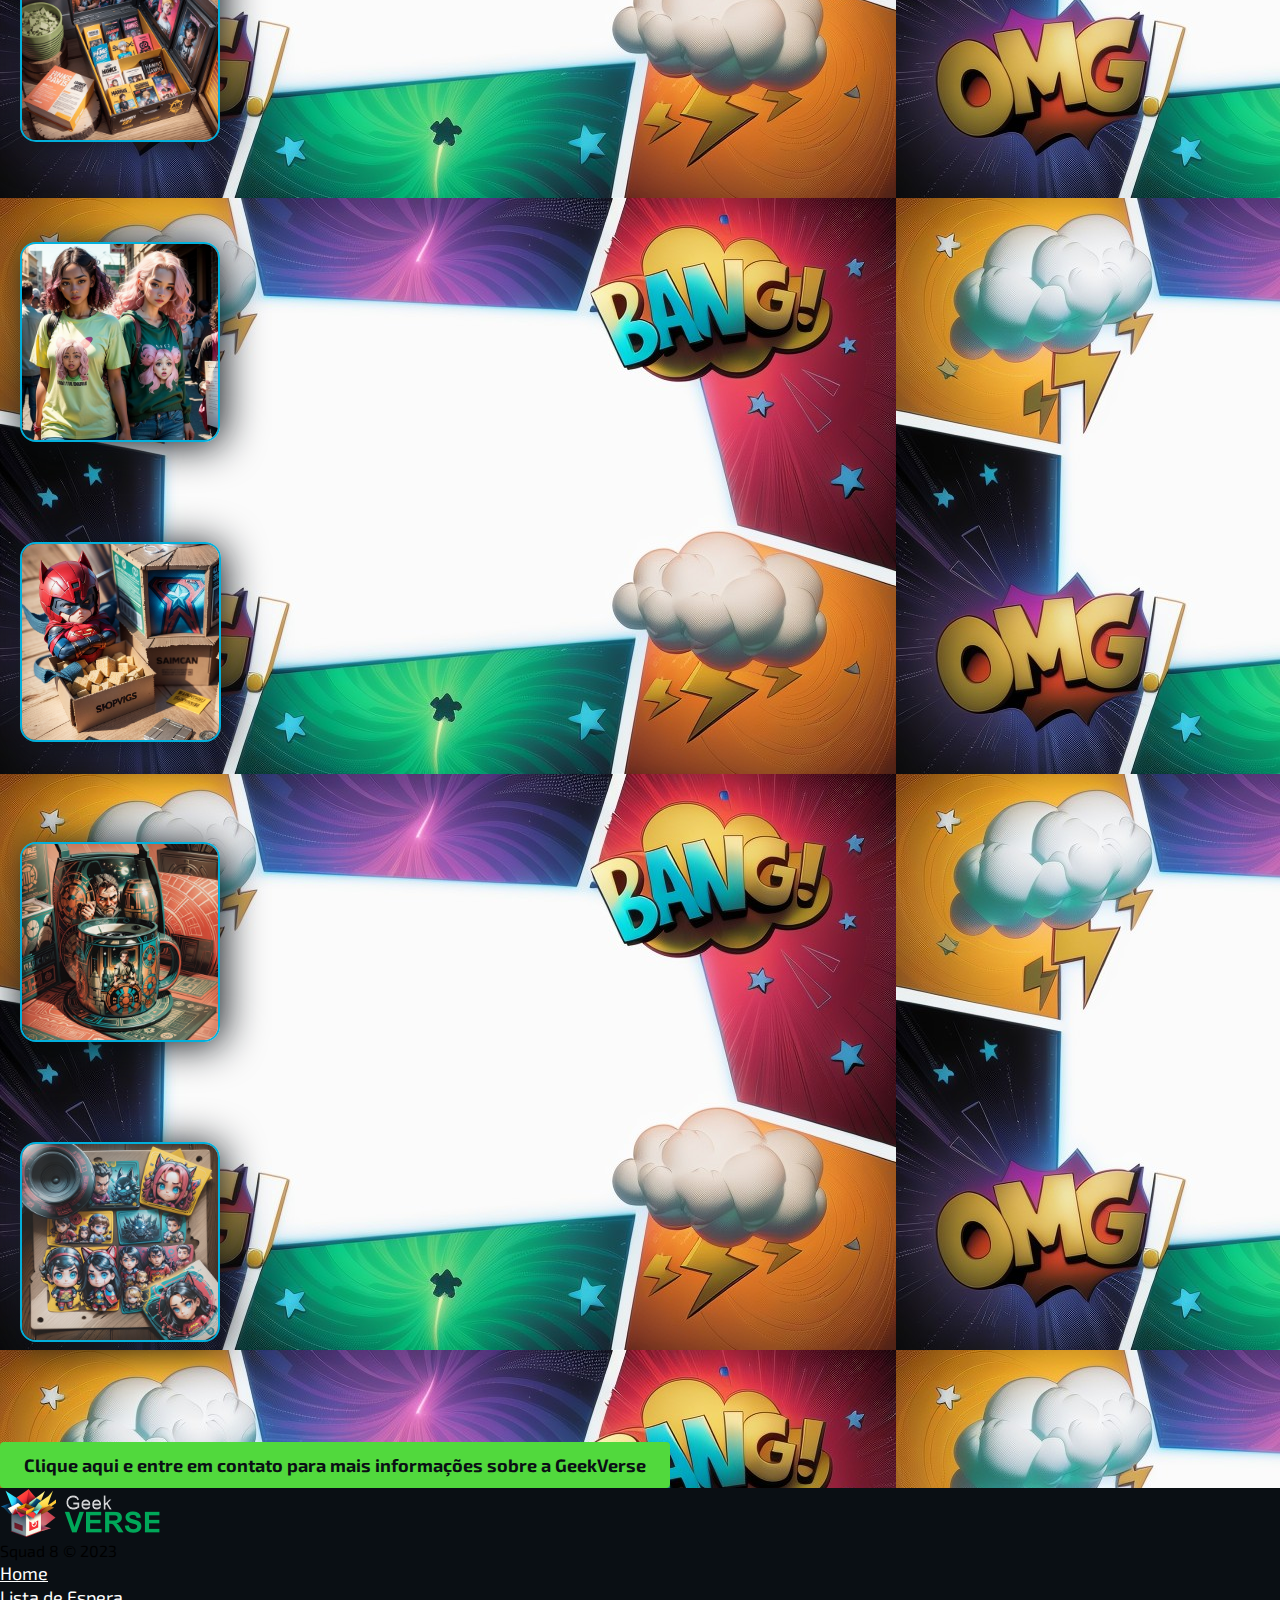
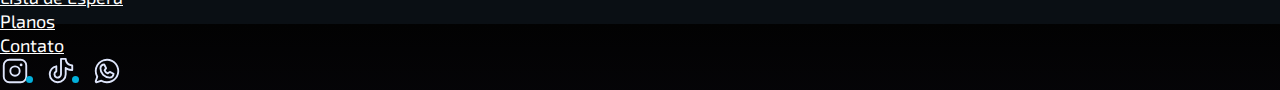
<file: planos/planos.html>
<!DOCTYPE html>
<html lang="pt-br">

<head>
  <meta charset="UTF-8" />
  <meta name="viewport" content="width=device-width, initial-scale=1.0" />

  <link rel="preconnect" href="https://fonts.googleapis.com">
  <link rel="preconnect" href="https://fonts.gstatic.com" crossorigin>
  <link href="https://fonts.googleapis.com/css2?family=Exo+2:wght@200;300;400;500;600;700;800;900&display=swap"
    rel="stylesheet">

  <link rel="stylesheet" type="text/css" href="./planos.css" />

  <link href="https://cdn.jsdelivr.net/npm/bootstrap@5.3.0/dist/css/bootstrap.min.css" rel="stylesheet"
    integrity="sha384-9ndCyUaIbzAi2FUVXJi0CjmCapSmO7SnpJef0486qhLnuZ2cdeRhO02iuK6FUUVM" crossorigin="anonymous">
  <script src="https://cdn.jsdelivr.net/npm/bootstrap@5.3.0/dist/js/bootstrap.bundle.min.js"
    integrity="sha384-geWF76RCwLtnZ8qwWowPQNguL3RmwHVBC9FhGdlKrxdiJJigb/j/68SIy3Te4Bkz"
    crossorigin="anonymous"></script>

  <link rel="icon" type="image/png" href="../img/logo-barra-navegador.png" alt="Caixinha branca com detalhes coloridos">
  <title>Planos e Detalhes • GeekVerse</title>
</head>

<body>
  <!-- Aqui começa o header -->
  <header class="py-2">
    <div class="px-2">
      <div class="d-flex flex-wrap align-items-center justify-content-between">
        <a href="../index.html" class="d-flex align-items-center mb-2 mb-lg-0 text-white text-decoration-none">
          <!-- TODO: ALTERAR LOGO PROVISÓRIA PARA LOGO FINAL -->
          <img src="../img/logo-provisoria.png" alt="logo">
        </a>

        <div class="d-flex justify-content-center py-3 d-none d-lg-block ">
          <ul class="nav nav-pills nav-header">
            <li class="nav-item"><a href="../index.html" class="nav-link">Home</a></li>
            <li class="nav-item"><a href="../cadastro/cadastro.html" class="nav-link">Lista de Espera</a></li>
            <li class="nav-item"><a href="./planos.html" class="nav-link">Planos</a></li>
            <li class="nav-item"><a href="../pagina-contato/contato.html" class="nav-link">Contato</a></li>
          </ul>
        </div>

        <div class="dropdown d-sm-none">
          <button class="btn btn-secondary dropdown-toggle" type="button" data-bs-toggle="dropdown"
            aria-expanded="false">
            <img src="../img/menu-hamburguer.svg">
          </button>
          <ul class="dropdown-menu d-xs-none">
            <li><a class="dropdown-item" href="../index.html">Home</a></li>
            <li><a class="dropdown-item" href="../cadastro/cadastro.html">Lista de Espera</a></li>
            <li><a class="dropdown-item" href="./planos.html">Planos</a></li>
            <li><a class="dropdown-item" href="../pagina-contato/contato.html">Contato</a></li>
          </ul>
        </div>
      </div>
    </div>
  </header>
  <!-- Aqui termina o header -->

  <main class="position-relative">
    <div class="overlay z-0"></div>

    <!-- Aqui começa o conteúdo da página -->
    <section class="container-plans-details position-relative">
      <div
        class="container-content d-flex flex-column position-relative text-white align-items-center justify-content-center">
        <div class="background-text">
          <h3 class="text-title-page text-center d-block z-1 fs-2 text-uppercase fw-bold">Planos e Detalhes</h3>
          <p class="text-center z-1 fs-5"> Conheça todas as informações sobre as boxes que chegarão
            mensalmente direto na sua casa.
          </p>
        </div>
        <div class="d-flex gap-3 justify-content-center flex-wrap gap-5 mt-4">
          <!-- <div class="content-plans-details">

                    </div> -->
          <div class="card-planos no-active blur-card-home">
            <div class="image-container m-0">
              <img src="../img/box-platina-pg-plans.png" alt="Caixa de prateada com itens dentro">
            </div>
            <span class="fw-bold text-uppercase m-0">Platina</span>
            <span class="valor fw-bold fs-1">R$ 49,90</span>
            <ul>
              <p class="month-p">Receba Mensal</p>
              <li class="text-white">Caixa com 3 itens geek surpresas cuidadosamente selecionados.</li>
              <li class="text-white">HQ's, Camisetas, Bonecos, entre outros...</li>
            </ul>
            <img class="icon-1" src="../img/platina.png" alt="Insignia prateada">
          </div>

          <div class="card-planos active blur-card-home">
            <span class="text-white text-uppercase best-plan">Melhor Plano</span>
            <div class="image-container m-0">
              <img src="../img/box-diamante-pg-plans.png" alt="Caixa diamante com itens dentro">
            </div>
            <span class="fw-bold text-uppercase m-0">Diamante</span>
            <span class="valor fw-bold fs-1">R$ 79,90</span>
            <ul>
              <p class="month-p">Receba Mensal</p>
              <li class="text-white">Caixa com 5 itens geek surpresas cuidadosamente selecionados.</li>
              <li class="text-white">Brindes extras em cada caixa.</li>
            </ul>
            <img class="icon-2" src="../img/diamond.png" alt="Insignia Diamante">
          </div>
        </div>
      </div>
    </section>
    <!-- aqui começa a seção detalhes -->
    <section class="py-5 section-contact position-relative mt-5">
      <div
        class="container-content d-flex flex-column position-relative text-white align-items-center justify-content-center py-5">
        <h3 class="text-title-page text-center d-block z-1 fs-2 text-uppercase fw-bold">O que vem na box</h3>
        <p class="text-center z-1 fs-5"> Com o GeekVerseBox, os assinantes mergulham no universo geek
          a cada caixa recebida,<br> vivenciando uma experiência emocionante e única.
        </p>
        <div class="d-flex gap-3 justify-content-center flex-wrap mt-4">
          <div class="content-plans-details">
            <div class="itens">
              <div class="card-itens">
                <img src="../img/hqs-2.png" alt="Várias revistas de mangá">
                <ol>
                  <li>HQ</li>
                  <li>Mangá</li>
                  <li>Livro</li>
                </ol>
              </div>
            </div>
          </div>
          <div class="itens">
            <div class="card-itens">
              <img src="../img/camisetas-4.png"
                alt="Uma menina loira e outra morena, vestindo camisetas de personagens">
              <ol>
                <li>Camiseta</li>
                <li>Bandana</li>
                <li>Bag</li>
              </ol>
            </div>
          </div>
          <div class="itens">
            <div class="card-itens">
              <img src="../img/funko-1.png" alt="Boneco de plástico pequeno, estilo capitão américa">
              <ol>
                <li>Funko</li>
                <li>Amigurumi</li>
                <li>Action Figure</li>
              </ol>
            </div>
          </div>
          <div class="itens">
            <div class="card-itens">
              <img src="../img/canecas-1.png" alt="Caneca com detalhes azul - estilo star wars">
              <ol>
                <li>Caneca</li>
                <li>Copo</li>
                <li>Squeeze</li>
              </ol>
            </div>
          </div>
          <div class="itens">
            <div class="card-itens">
              <img src="../img/porta-copos-1.png" alt="Porta copos de personagens de anime">
              <ol>
                <li>Porta-copos</li>
                <li>Adesivo</li>
                <li>Chaveiro</li>
              </ol>
            </div>
          </div>
          <div class="lista">
            <p class="text-uppercase"><a class="text-contact" href="../pagina-contato/contato.html">Clique aqui e entre
                em
                contato para mais informações sobre a
                GeekVerse</a></p>
          </div>
        </div>
      </div>
    </section>
  </main>
  <!-- Aqui começa o footer da página -->
  <footer class="d-flex flex-wrap justify-content-between align-items-center p-3">
    <div class="d-flex flex-column justify-content-center align-items-center">
      <a href="/" class="d-flex align-items-center mb-3 link-body-emphasis text-decoration-none">
        <div class="bi me-2" width="40" height="32">
          <img class="logo-footer" src="../img/logo-provisoria.png">
        </div>
      </a>
      <p class="text-white text-detail">Squad 8 © 2023</p>
    </div>

    <ul class="nav justify-content-center nav-footer gap-3 nav-footer">
      <li class="nav-item"><a href="../index.html" class="nav-link px-2 active">Home</a></li>
      <li class="nav-item"><a href="../cadastro/cadastro.html" class="nav-link px-2">Lista de Espera</a></li>
      <li class="nav-item"><a href="#" class="nav-link px-2">Planos</a></li>
      <li class="nav-item"><a href="../pagina-contato/contato.html" class="nav-link px-2">Contato</a></li>
    </ul>

    <ul class="nav justify-content-end list-unstyled d-flex social-media">
      <li class="ms-3"><a href="#">
          <div class="bi" width="24" height="24">
            <img src="../img/instagram-logo.svg">
          </div>
        </a></li>
      <li class="ms-3"><a href="#">
          <div class="bi" width="24" height="24">
            <img src="../img/tiktok-logo.svg">
          </div>
        </a></li>
      <li class="ms-3"><a href="#">
          <div class="bi" width="24" height="24">
            <img src="../img/whatsapp-logo.svg">
          </div>
        </a></li>
    </ul>
  </footer>
  <!-- Aqui termina o footer da página -->
</body>

</html>
</file>
<file: style.css>
* {
  /* Reset CSS */
  padding: 0;
  margin: 0;
  border: 0;
  box-sizing: border-box;

  /* Adiciona fonte*/
  font-family: 'Exo 2', sans-serif;
}

/* Linear Background para todas as páginas */

body {
  width: 100%;
  /* height: 100vh; */
  background: linear-gradient(180deg, rgba(2, 2, 2, 1) 0%, rgba(35, 30, 68, 1) 25%, rgba(60, 51, 117, 1) 50%, rgba(85, 73, 167, 1) 75%, rgba(117, 100, 229, 1) 100%);
}

header {
  background-color: rgb(10, 15, 20, 0.5);
  backdrop-filter: blur(10px);
  position: fixed;
  z-index: 1000;
  top: 0;
  width: 100%;
  height: 4.25rem;
}

.container-content {
  max-width: 50rem;
  margin: 0 auto;
}

.btn-home {
  border-radius: 24px;
  padding: 8px 16px;
  text-transform: uppercase;
  font-size: 10px;
  font-weight: bold;
  letter-spacing: 0.9px;
  transition: all 0.2s;
}

.btn-home:hover {
  background-color: #F2C9F2;
  color: #0A0F14;
}

.btn-login {
  background-color: transparent;
  color: #ffffff;
  border: 2px solid #F2C9F2;
}

.btn-lista-espera {
  background-color: #51D93D;
  color: #0A0F14;
  border: 2px solid transparent;
}

.carousel-home {
  margin-top: 4.25rem;
  height: calc(100vh - 4.25rem);
  margin-top: 4.25rem;
}

.carousel-item {
  height: calc(100vh - 4.25rem);
  background-size: cover;
}

.carousel-item.item-1 {
  background-image: url("./img/carrossel-imagem-provisoria-1.png");
}

.carousel-item.item-2 {
  background-image: url("./img/carrossel-imagem-provisoria-2.png");
}

.carousel-item.item-3 {
  background-image: url("./img/carrossel-imagem-provisoria-3.png");
}

.blur-card-home{
  backdrop-filter: blur(8px);
}


.carousel-caption>h2 {
  font-size: 50px;
  color: #b908f6;
  font-weight: 700;
}

.carousel-caption>p {
  font-size: 20px;
  color: #FFFFFF;
}

.overlay {
  width: 100%;
  height: calc(100vh - 4.25rem);
  position: absolute;
  top: 0;
  bottom: 0;
  left: 0;
  right: 0;
  background-color: rgb(2, 2, 2, 0.65);
}

.section-infos {
  background-image: url("./img/background-texto-explicacao-provisorio.jpg");
  min-height: 100vh;
  animation: backgroundmove 35s infinite alternate;
}

@keyframes backgroundmove {
  0% {
    background-position-x: 0%;

  }

  100% {
    background-position-x: 100%;
  }
}

.section-infos>p {
  max-width: 60rem;
  margin: 0 auto;
}

h3 {
  color: #51D93D;
}

.overlay-infos {
  width: 100%;
  height: 100%;
  position: absolute;
  top: 0;
  bottom: 0;
  left: 0;
  right: 0;
  background-color: rgb(10, 15, 20, 0.85);
}

.infos-boxes>p {
  font-size: 19px;
  font-weight: bold;
  letter-spacing: 0.9;
}

/* .infos-boxes>ul {
  max-width: 50rem;
} */

.infos-boxes>ul>li {
  list-style: none;
  font-size: 17px;
  line-height: 1.9;
}

.infos-boxes>ul>li::before {
  content: "";
  display: inline-block;
  background-image: url(./img/star-fill.svg);
  height: 12px;
  width: 12px;
  background-size: contain;
  background-repeat: repeat;
  margin-right: 8px;
}

/* .section-plans {
  background-color: rgb(5, 2, 24, 0.85);
  height: 350px;
  height: 100vh;
} */

.box-plan {
  width: 19.25rem;
  display: flex;
  flex-direction: column;
  justify-content: space-between;
  align-items: center;
  background: rgba(3, 55, 77, 0.396);
  border-radius: 8px;
  padding: 25px;
  min-height: 15rem;
  position: relative;
  
}

.box-plan.active>span {
  border-radius: 24px;
  /* TODO: TROCAR COR DO GRADIENTE */
  background: linear-gradient(46deg, #5b16bd, #b908f6);
  padding: 4px 8px;
  text-transform: uppercase;
  font-weight: bold;
  letter-spacing: 0.9px;
  font-size: 12px;
  position: absolute;
  height: 24px;
  top: -12px;
}

.box-plan.active::before {
  content: '';
  position: absolute;
  left: 0;
  top: 0;
  width: 100%;
  height: 100%;
  -webkit-box-shadow: 0 0 17px 3px #02B0DC, 0 0 4px 2px #02B0DC;
  box-shadow: 0 0 17px 3px #02B0DC, 0 0 4px 2px #02B0DC;
  border-radius: 8px;
}

.box-plan.no-active {
  border: 2px solid #02B0DC;
}

/* Aqui começa a estilização do footer */
/* Estou utilizando utilitários CSS do Bootstrap, portanto para funcionar deve importar o CSS do Bootstrap presente na index. */

footer {
  background: #0A0F14;
  height: 136px;
}

.logo-footer {
  width: 130px;
}

.text-detail {
  font-size: 15px;
}

.text-valor {
  color: #51D93D;
}

.social-media {
  display: flex;
  gap: 1rem;
}

.social-media img {
  width: 1.50rem;
  height: auto;
  opacity: 0.8;
}

.social-media img:hover {
  opacity: 1;
}

.nav-footer>li a {
  color: #ffffff;
}

.nav-footer>li a.active {
  color: #51D93D;
}

.nav-footer>li a:hover {
  color: #b908f6;
}

/* .active {
  color: #;
} */

/* Aqui termina a estilização do footer */
</file>
<file: cadastro/cadastro.css>
* {
  /* Reset CSS */
  padding: 0;
  margin: 0;
  border: 0;
  box-sizing: border-box;

  /* Adiciona fonte*/
  font-family: 'Exo 2', sans-serif;
}

header {
  background-color: rgb(10, 15, 20, 0.5);
  backdrop-filter: blur(10px);
  position: fixed;
  z-index: 1000;
  top: 0;
  width: 100%;
  height: 80px;
}

.nav-header {
  margin-left: 160px;

}

.nav-header>li a {
  color: #ffffff;
}

.nav-header>li a:hover {
  color: #b908f6;
}

.wait-list-li li>a {
  color: #51D93D;
}

.btn-home {
  border-radius: 24px;
  padding: 8px 16px;
  text-transform: uppercase;
  font-size: 10px;
  font-weight: bold;
  letter-spacing: 0.9px;
  transition: all 0.2s;
  background-color: transparent;
  color: white;
  border: 2px solid #b908f6;
}


body {
  width: 100%;
  background: linear-gradient(180deg, rgba(2, 2, 2, 1) 0%, rgba(35, 30, 68, 1) 25%, rgba(60, 51, 117, 1) 50%, rgba(85, 73, 167, 1) 75%, rgba(117, 100, 229, 1) 100%);
}

main {
  background-image: url("../img/background-section-wait-list.jpg");
  animation: backgroundmove 35s infinite alternate;
}

@keyframes backgroundmove {
  0% {
    background-position-x: 0%;

  }

  100% {
    background-position-x: 100%;
  }
}

.container-content {
  max-width: 91rem;
  margin: 0 auto;
}

.overlay {
  width: 100%;
  min-height: 100%;
  position: absolute;
  top: 0;
  bottom: 0;
  left: 0;
  right: 0;
  background-color: rgb(2, 2, 2, 0.85);
}

.container-wait-list {
  display: flex;
  flex-direction: column;
  align-items: center;
  margin-top: 70px;
  /* justify-content: center; */
  /* width: 50%; */
  min-height: calc(100vh - 4.25rem);
  /* margin-bottom: 70px; */
}

.container-wait-list h3 {
  color: #51D93D;
}

.container-wait-list .columns-form {
  display: flex;
  flex-direction: column;
  justify-content: space-between;
  padding: 25px;
  min-height: 15rem;
  position: relative;
  border-radius: 20px;
  /* align-items: center; */
}

form {
  border-radius: 20px;
  border: 2px solid rgb(2, 176, 220);
  background: rgba(123, 123, 123, 0.396);
  -webkit-backdrop-filter: blur(13px);
  backdrop-filter: blur(13px);
  box-shadow: -1.5px 1.5px 3px 5px #050505c4;
}

.background-text {
  background-color: rgb(2, 2, 2, 0.45);
  padding: 1rem;
  border-radius: 8px;
}

label {
  color: #51D93D;
  font-size: 13px;
  font-weight: 700;
  letter-spacing: 0.9;
  margin-bottom: 2px;
}

.text-forget-pw {
  color: #02B0DC;
}

input {
  border: 2px solid rgb(10, 15, 20);
  border-radius: 10px;
  text-align: center;
  box-shadow: 1px 1px 10px rgb(10, 15, 20);
  width: fit-content;
  margin-top: 2px;
}

input:focus {
  background: #F2C9F2;
}

fieldset {
  flex-direction: row;
  width: 100%;
  border-radius: 20px;

}

.form-style {
  border-radius: 20px;
}

/* AQUI COMEÇA A ESTILIZAÇÃO DO BOTÃO ENVIAR */
.button-register {
  border: 2px solid transparent;
  box-shadow: 0.5px 0.5px 2px #0A0F14;
  border-radius: 20px;
  min-width: 25%;
  height: 30px;
  padding: 8px 16px;
  text-transform: uppercase;
  font-size: 10px;
  font-weight: 900;
  letter-spacing: 0.9px;
  background-color: #51D93D;
  color: #000200;
}

.button-register:hover {
  color: #0A0F14;
  background-color: #F2C9F2;
  transition: 0.5s;
  transform: scale(1.3);
}

/* AQUI TERMINA A ESTILIZAÇÃO DO BOTÃO ENVIAR */

/* AQUI COMEÇA A ESTILIZAÇÃO DO FOOTER */
/* Aqui começa a estilização do footer */
/* Estou utilizando utilitários CSS do Bootstrap, portanto para funcionar deve importar o CSS do Bootstrap presente na index. */

footer {
  background: #0A0F14;
  height: 136px;
}

.logo-footer {
  width: 130px;
}

.text-detail {
  font-size: 15px;
}

.social-media {
  display: flex;
  gap: 1rem;
}

.social-media img {
  width: 1.50rem;
  height: auto;
  opacity: 0.8;
}

.social-media img:hover {
  opacity: 1;
}

.nav-footer>li a {
  color: #ffffff;
}

.nav-footer>li a:hover {
  color: #b908f6;
}

/* Aqui termina a estilização do footer */

/* AQUI TERMINA A ESTILIZAÇÃO DO FOOTER */
</file>
<file: login-recuperacao/log-recp.css>
* {
    /* RESET CSS */
    padding: 0;
    margin: 0;
    border: 0;
    box-sizing: border-box;

    /* Adiciona fonte*/
    font-family: 'Exo 2', sans-serif;
}

/* AQUI COMEÇA A ESTILIZAÇÃO DO HEADER */

header {
    background-color: rgb(10, 15, 20, 0.5);
    backdrop-filter: blur(10px);
    position: fixed;
    z-index: 1000;
    top: 0;
    width: 100%;
    height: 80px;
}

.btn-home {
    border-radius: 24px;
    padding: 8px 16px;
    text-transform: uppercase;
    font-size: 10px;
    font-weight: bold;
    letter-spacing: 0.9px;
    transition: all 0.2s;
}

.btn-home:hover {
    background-color: #b908f6;
    color: #0A0F14;
}

.btn-login {
    background-color: transparent;
    color: #ffffff;
    border: 2px solid #b908f6;
}

.btn-lista-espera {
    background-color: #51D93D;
    color: #0A0F14;
    border: 2px solid transparent;
}

.nav-header {
    margin-left: 119px;

}

.nav-header>li a {
    color: #ffffff;
}

.nav-header>li a:hover {
    color: #b908f6;
}

/* AQUI TERMINA A ESTILIZAÇÃO DO HEADER */

/* AQUI COMEÇA A ESTILIZAÇÃO DO BODY */
body {
    width: 100%;
    background: linear-gradient(180deg, rgba(2, 2, 2, 1) 0%, rgba(35, 30, 68, 1) 25%, rgba(60, 51, 117, 1) 50%, rgba(85, 73, 167, 1) 75%, rgba(117, 100, 229, 1) 100%);
}

/* AQUI TERMINA A ESTILIZAÇÃO DO BODY */

/* AQUI COMEÇA A ESTILIZAÇÃO DA MAIN */
main {
    background-image: url("../img/background-section-rec-login.jpg");
    min-height: 82vh;
    animation: backgroundmove 35s infinite alternate;
}

@keyframes backgroundmove {
    0% {
        background-position-x: 0%;

    }

    100% {
        background-position-x: 100%;
    }
}

/* AQUI TERMINA A ESTILIZAÇÃO DA MAIN */

/* AQUI COMEÇA A ESTILIZAÇÃO DO CONTAINER DA PÁGINA */
.container-content {
    max-width: 91rem;
    margin: 0 auto;
}

.background-text {
    background-color: rgb(10, 15, 20, 0.45);
    padding: 1rem;
    border-radius: 8px;
}

.overlay {
    width: 100%;
    min-height: 100%;
    position: absolute;
    top: 0;
    bottom: 0;
    left: 0;
    right: 0;
    background-color: rgb(10, 15, 20, 0.80);
}

.container-form {
    display: flex;
    flex-direction: column;
    align-items: center;
    margin-top: 70px;
}

.container-form h3 {
    color: #51D93D;
}

.container-form .columns-form {
    display: flex;
    flex-direction: column;
    justify-content: space-between;
    padding: 25px;
    /* min-height: 15rem; */
    position: relative;
    border-radius: 20px;
    /* align-items: center; */
}

form {
    border-radius: 20px;
    border: 2px solid rgb(2, 176, 220);
    background: rgba(123, 123, 123, 0.396);
    -webkit-backdrop-filter: blur(13px);
    backdrop-filter: blur(13px);
    box-shadow: -1.5px 1.5px 3px 5px #050505c4;
}

label {
    color: #51D93D;
    font-size: 13px;
    font-weight: 700;
    letter-spacing: 0.9;
    margin-bottom: 2px;
}

input {
    border: 2px solid rgb(10, 15, 20);
    border-radius: 10px;
    text-align: center;
    box-shadow: 1px 1px 10px #0A0F14;
    width: fit-content;
    margin-top: 2px;
}

input:focus {
    background: #F2C9F2;
}

fieldset {
    flex-direction: row;
    width: 100%;
    border-radius: 20px;
}

.form-style {
    border-radius: 20px;
}

/* AQUI COMEÇA A ESTILIZAÇÃO DO BOTÃO ENVIAR */
.button-register {
    border: 2px solid transparent;
    box-shadow: 0.5px 0.5px 2px #0A0F14;
    border-radius: 20px;
    width: 51%;
    height: 30px;
    padding: 8px 16px;
    text-transform: uppercase;
    font-size: 10px;
    font-weight: 900;
    letter-spacing: 0.9px;
    background-color: #51D93D;
    color: #0A0F14;
    margin: 0 auto;
}

.button-register:hover {
    color: #0A0F14;
    background-color: #F2C9F2;
    transition: 0.5s;
    transform: scale(1.3);
}

/* AQUI TERMINA A ESTILIZAÇÃO DO BOTÃO ENVIAR */

/* AQUI COMEÇA A ESTILIZAÇÃO DO FOOTER */
footer {
    background: #0A0F14;
   
}

.logo-footer {
    width: 130px;
}

.text-detail {
    font-size: 15px;
}

.social-media {
    display: flex;
    gap: 1rem;
}

.social-media img {
    width: 1.50rem;
    height: auto;
    opacity: 0.8;
}

.text-forget-pw {
    color: #02B0DC;
}

.social-media img:hover {
    opacity: 1;
}

.nav-footer>li a {
    color: #ffffff;
}

.nav-footer>li a:hover {
    color: #b908f6;
}

/* AQUI TERMINA A ESTILIZAÇÃO DO FOOTER */
</file>
<file: login/login.css>
* {
    /* RESET CSS */
    padding: 0;
    margin: 0;
    border: 0;
    box-sizing: border-box;

    /* Adiciona fonte*/
    font-family: 'Exo 2', sans-serif;
}

/* AQUI COMEÇA A ESTILIZAÇÃO DO HEADER */

header {
    background-color: rgb(10, 15, 20, 0.5);
    backdrop-filter: blur(10px);
    position: fixed;
    z-index: 1000;
    top: 0;
    width: 100%;
    height: 80px;
}

.btn-home {
    border-radius: 24px;
    padding: 8px 16px;
    text-transform: uppercase;
    font-size: 10px;
    font-weight: bold;
    letter-spacing: 0.9px;
    transition: all 0.2s;
}



.btn-lista-espera {
    background-color: #51D93D;
    color: #0A0F14;
    border: 2px solid transparent;
}

.nav-header>li a {
    color: #ffffff;
}

.nav-header>li a:hover {
    color: #b908f6;
}

/* AQUI TERMINA A ESTILIZAÇÃO DO HEADER */

/* AQUI COMEÇA A ESTILIZAÇÃO DO BODY */
body {
    width: 100%;
    background: linear-gradient(180deg, rgba(2, 2, 2, 1) 0%, rgba(35, 30, 68, 1) 25%, rgba(60, 51, 117, 1) 50%, rgba(85, 73, 167, 1) 75%, rgba(117, 100, 229, 1) 100%);
}

.background-text {
    background-color: rgb(10, 15, 20, 0.45);
    padding: 1rem;
    border-radius: 8px;
}

/* AQUI TERMINA A ESTILIZAÇÃO DO BODY */

/* AQUI COMEÇA A ESTILIZAÇÃO DA MAIN */
main {
    background-image: url("../img/background-section-login.jpg");
    animation: backgroundmove 60s infinite alternate;
}

@keyframes backgroundmove {
    0% {
        background-position-x: 0%;

    }

    100% {
        background-position-x: 100%;
    }
}

/* AQUI TERMINA A ESTILIZAÇÃO DA MAIN */

/* AQUI COMEÇA A ESTILIZAÇÃO DO CONTAINER DA PÁGINA */
.container-content {
    max-width: 91rem;
    margin: 0 auto;
}

.overlay {
    width: 100%;
    min-height: 100%;
    position: absolute;
    top: 0;
    bottom: 0;
    left: 0;
    right: 0;
    background-color: rgb(10, 15, 20, 0.80);
}

.container-form {
    display: flex;
    flex-direction: column;
    align-items: center;
    margin-top: 70px;
    height: calc(100vh - 4.25rem);
}

.container-form h3 {
    color: #51D93D;
}

.container-form .columns-form {
    display: flex;
    flex-direction: column;
    justify-content: space-between;
    padding: 25px;
    min-height: 17rem;
    position: relative;
    border-radius: 20px;
    /* align-items: center; */
}

form {
    border-radius: 20px;
    border: 2px solid rgb(2, 176, 220);
    background: rgba(123, 123, 123, 0.396);
    -webkit-backdrop-filter: blur(13px);
    backdrop-filter: blur(13px);
    box-shadow: -1.5px 1.5px 3px 5px #050505c4;
}

label {
    color: #51D93D;
    font-size: 13px;
    font-weight: 700;
    letter-spacing: 0.9;
    margin-bottom: 2px;
}

input {
    border: 2px solid rgb(10, 15, 20);
    border-radius: 10px;
    text-align: center;
    box-shadow: 1px 1px 10px #0A0F14;
    width: fit-content;
    margin-top: 2px;
}

input:focus {
    background: #F2C9F2;
}

fieldset {
    flex-direction: row;
    width: 100%;
    border-radius: 20px;
}

.form-style {
    border-radius: 20px;
}

.text-forget-pw {
    color: #02B0DC;
}

/* AQUI COMEÇA A ESTILIZAÇÃO DO BOTÃO ENVIAR */
.button-register {
    border: 2px solid transparent;
    box-shadow: 0.5px 0.5px 2px #0A0F14;
    border-radius: 20px;
    width: 51%;
    height: 30px;
    padding: 8px 16px;
    text-transform: uppercase;
    font-size: 10px;
    font-weight: 900;
    letter-spacing: 0.9px;
    background-color: #51D93D;
    color: #0A0F14;
    margin: 0 auto;
}

.button-register:hover {
    color: #0A0F14;
    background-color: #F2C9F2;
    transition: 0.5s;
    transform: scale(1.3);
}

/* AQUI TERMINA A ESTILIZAÇÃO DO BOTÃO ENVIAR */

/* AQUI COMEÇA A ESTILIZAÇÃO DO FOOTER */





/* Aqui começa a estilização do footer */
/* Estou utilizando utilitários CSS do Bootstrap, portanto para funcionar deve importar o CSS do Bootstrap presente na index. */

footer {
    background: #0A0F14;
    height: 136px;
}

.logo-footer {
    width: 130px;
}

.text-detail {
    font-size: 15px;
}

.social-media {
    display: flex;
    gap: 1rem;
}

.social-media img {
    width: 1.50rem;
    height: auto;
    opacity: 0.8;
}

.social-media img:hover {
    opacity: 1;
}

.nav-footer>li a {
    color: #ffffff;
}

.nav-footer>li a:hover {
    color: #b908f6;
}

/* Aqui termina a estilização do footer */





/* AQUI TERMINA A ESTILIZAÇÃO DO FOOTER */
</file>
<file: pagina-contato/contato.css>
* {
  /* Reset CSS */
  padding: 0;
  margin: 0;
  border: 0;
  box-sizing: border-box;

  /* Adiciona fonte*/
  font-family: 'Exo 2', sans-serif;
}

header {
  background-color: rgb(2, 2, 2, 0.5);
  backdrop-filter: blur(10px);
  position: fixed;
  z-index: 1000;
  top: 0;
  width: 100%;
  height: 80px;

}


body {

  width: 100%;
  background: linear-gradient(180deg, rgba(2, 2, 2, 1) 0%, rgba(35, 30, 68, 1) 25%, rgba(60, 51, 117, 1) 50%, rgba(85, 73, 167, 1) 75%, rgba(117, 100, 229, 1) 100%);

}

.background-text {
  background-color: rgb(2, 2, 2, 0.45);
  padding: 1rem;
  border-radius: 8px;
}

main {
  background-image: url("../img/background-section-contact.jpg");
  animation: backgroundmove 60s infinite alternate;
}

@keyframes backgroundmove {
  0% {
    background-position-x: 0%;

  }

  100% {
    background-position-x: 100%;
  }
}

.container-content {
  max-width: 91rem;
  margin: 0 auto;
}

.section-contact {
  display: flex;
  flex-direction: column;
  align-items: center;
  min-height: calc(100vh - 4.25rem);
}

.overlay {
  width: 100%;
  min-height: 100%;
  position: absolute;
  top: 0;
  bottom: 0;
  left: 0;
  right: 0;
  background-color: rgb(2, 2, 2, 0.85);
}

.section-infos {
  max-width: 91rem;
  margin: 0 auto;
}

.content-contato {
  display: flex;
  flex-direction: row;
  position: relative;
  width: 254px;
  height: 320px;
  border-radius: 20px;

}

.content-contato:hover .carta {
  transform: rotateY(180deg);
  border-radius: 20px;

}

.carta {
  position: absolute;
  width: 100%;
  height: 100%;
  transform-style: preserve-3d;
  transition: all 0.5 ease;
  border-radius: 20px;
  transition: 1.5s;
}

.frente {
  position: absolute;
  width: 100%;
  height: 100%;

  backface-visibility: hidden;
  background: #7564E5;
  border-radius: 20px;
}

.imagem {
  max-width: 100%;
  height: 100%;
  border-radius: 20px;
}

.atras {
  text-align: center;
  position: absolute;
  width: 100%;
  height: 100%;

  backface-visibility: hidden;
  background: #3FA1C1;
  color: black;
  transform: rotateY(180deg);
  border-radius: 20px;
}

.text-title {
  color: #51D93D;
}

.title-name {

  font-size: 21px;
  margin: 35px;
  font-weight: 700;
}

.icons {
  width: 30px;
  background-color: #3FA1C1;
  border-radius: 20px;
  margin: 20px 10px;

}

/* Aqui começa a estilização do footer */
/* Estou utilizando utilitários CSS do Bootstrap, portanto para funcionar deve importar o CSS do Bootstrap presente na index. */

footer {
  background: #020202;
  height: 136px;
}

.logo-footer {
  width: 130px;
}

.text-detail {
  font-size: 15px;
}

.social-media {
  display: flex;
  gap: 1rem;
}

.social-media img {
  width: 1.50rem;
  height: auto;
  opacity: 0.8;
}

.social-media img:hover {
  opacity: 1;
}

.nav-header>li a {
  color: #ffffff;
}

.nav-header>li a:hover {
  color: #b908f6;
}

.nav-footer>li a {
  color: #ffffff;
}

.nav-footer>li a:hover {
  color: #b908f6;
}
</file>
<file: planos/planos.css>
* {
    /* Reset CSS */
    padding: 0;
    margin: 0;
    border: 0;
    box-sizing: border-box;

    /* Adiciona fonte*/
    font-family: 'Exo 2', sans-serif;
}

header {
    background-color: rgb(10, 15, 20, 0.5);
    backdrop-filter: blur(10px);
    position: fixed;
    z-index: 1000;
    top: 0;
    width: 100%;
    height: 80px;
}

.nav-header {
    margin-left: 160px;

}

.nav-header>li a {
    color: #ffffff;
}

.nav-header>li a:hover {
    color: #b908f6;
}

body {
    width: 100%;
    background: linear-gradient(180deg, rgba(2, 2, 2, 1) 0%, rgba(35, 30, 68, 1) 25%, rgba(60, 51, 117, 1) 50%, rgba(85, 73, 167, 1) 75%, rgba(117, 100, 229, 1) 100%);
}

main {
    background-image: url("../img/background-section-1-plans.jpg");
    animation: backgroundmove 35s infinite alternate;
}

@keyframes backgroundmove {
    0% {
        background-position-x: 0%;

    }

    100% {
        background-position-x: 100%;
    }
}

.container-content {
    max-width: 91rem;
    margin: 0 auto;
}

.overlay {
    width: 100%;
    min-height: 100%;
    position: absolute;
    top: 0;
    bottom: 0;
    left: 0;
    right: 0;
    background-color: rgb(10, 15, 20, 0.85);
}

.background-text {
    background-color: rgb(10, 15, 20, 0.45);
    padding: 1rem;
    border-radius: 8px;
}

.blur-card-home{
    backdrop-filter: blur(8px);
  }

.container-plans-details {
    display: flex;
    flex-direction: column;
    align-items: center;
    min-height: calc(100vh - 4.25rem);
    margin-top: 70px;
    padding-top: 58px;
}

.text-title-page {
    color: #51D93D;
}

footer {
    background: #0A0F14;
    height: 136px;
}

.social-media {
    display: flex;
    gap: 1rem;
}

.social-media img {
    width: 30px;
    height: auto;
}

.planos {
    display: flex;
    flex-wrap: wrap;
    justify-content: space-around;
    border-radius: 1rem;
}

.card-planos {
    width: 19.25rem;
    display: flex;
    flex-direction: column;
    justify-content: space-between;
    align-items: center;
    background: rgba(123, 123, 123, 0.396);
    border-radius: 8px;
    padding: 25px;
    min-height: 15rem;
    position: relative;
    background-color: rgb(10, 15, 20, 0.85)
}

.card-planos.active>span.best-plan {
    border-radius: 24px;
    background: linear-gradient(46deg, #5b16bd, #b908f6);
    padding: 4px 8px;
    text-transform: uppercase;
    font-weight: bold;
    letter-spacing: 0.9px;
    font-size: 12px;
    position: absolute;
    height: 24px;
    top: -20px;
}

.card-planos.active::before {
    content: '';
    position: absolute;
    left: 0;
    top: 0;
    width: 100%;
    height: 100%;
    -webkit-box-shadow: 0 0 17px 3px #02B0DC, 0 0 4px 2px #02B0DC;
    box-shadow: 0 0 17px 3px #02B0DC, 0 0 4px 2px #02B0DC;
    border-radius: 8px;
}

/* .card-planos {
    flex-basis: 27%;
    margin-bottom: 20px;
    margin-right: 100px;
    margin-left: 100px;
    text-align: center;
    align-items: center;
    display: block;
    background-color: rgba(255, 255, 255, 0.096);
    backdrop-filter: blur(5px);
    background-repeat: no-repeat;
    background-size: cover;
    background-position: center;
    box-sizing: border-box;
    border-radius: 2rem;
    position: relative;
    overflow: hidden;
    /* border: 2px solid #02B0DC; */
/* box-shadow: 3px 3px 30px #02B0DC;
} 

*/


.card-planos.active::before {
    content: '';
    position: absolute;
    left: 0;
    top: 0;
    width: 100%;
    height: 100%;
    -webkit-box-shadow: 0 0 17px 3px #02B0DC, 0 0 4px 2px #02B0DC;
    box-shadow: 0 0 17px 3px #02B0DC, 0 0 4px 2px #02B0DC;
    border-radius: 8px;
}

.card-planos.no-active {
    border: 2px solid #02B0DC;
}

.image-container {
    width: 100%;
    height: 250px;
    display: flex;
    justify-content: center;
    align-items: center;
    padding: 10px;
    box-sizing: border-box;
    overflow: hidden;
    position: relative;
}

.month-p {
    color: #b908f6;
    font-size: 26px;
    margin-right: 25px;
    text-align: center;
    font-weight: bold;
    margin-bottom: 10px;
}

span.valor {
    display: block;
    color: #51D93D;
    font-size: 18px;
    text-align: center;
    margin-bottom: 10px;
}

.icon-1 {
    margin-bottom: 10px;
}

.icon-2 {
    margin-top: 56px;
}

.text-contact {
    display: inline-block;
    padding: 12px 24px;
    font-size: 18px;
    font-weight: bold;
    text-align: center;
    color: #0A0F14;
    background-color: #51D93D;
    border: none;
    border-radius: 4px;
    cursor: pointer;
    transition: background-color 0.3s ease;
    text-decoration: none;
}

.text-contact:hover {
    background-color: #b908f6;
    color: #ffffff;
}

.itens {
    min-width: fit-content;
    width: calc(20% - 95px);
    height: 200px;
    margin-bottom: 100px;
    margin-left: 20px;
    margin-right: 20px;
    box-sizing: border-box;
    position: relative;
    overflow: hidden;
    border-radius: 1rem;
    border: 2px solid #02B0DC;
    box-shadow: 3px 3px 40px #0A0F14;
}

.card-itens {
    position: relative;
    width: 100%;
    height: 100%;
    perspective: 1000px;
    transform-style: preserve-3d;
    transition: transform 0.6s;
}

.itens img {
    width: 100%;
    height: 100%;
    object-fit: cover;
}

.itens:hover .card-itens {
    transform: rotateY(180deg);
}

.card-itens ol {
    position: absolute;
    width: 100%;
    height: 100%;
    top: 0;
    left: 0;
    backface-visibility: hidden;
    display: flex;
    justify-content: center;
    align-items: center;
    text-align: center;
    padding: 20px;
    box-sizing: border-box;
}

.card-itens ol {
    transform: rotateY(180deg);
    color: #51D93D;
    background-color: #0A0F14db;
    font-weight: bold;
    font-size: 26px;
    display: flex;
    justify-content: center;
    align-items: center;

}

.card-itens ol {
    padding: 0;
    list-style: none;
    margin: 0;
    display: flex;
    flex-direction: column;
    justify-content: center;
    align-items: center;
}

.card-itens ol li {
    padding: 5px 0;
}

h2 {
    color: #b908f6;
}

.card-planos span {
    display: flex;
    justify-content: space-around;
    align-items: center;
    color: #02B0DC;
    margin-top: 10px;
    font-size: 30px;
    text-align: center;

}

span.valor {
    display: block;
    color: #51D93D;
    font-size: 18px;
    text-align: center;
    margin-bottom: 10px;
}

.card-planos ul {
    text-align: left;
}

.card-planos ul li {
    padding: 5px 0;
}

ul li::marker {
    color: #02B0DC;
    font-size: 20px;
    display: flex;
    flex-direction: column;
    text-align: start;

}

ul li {
    color: #b908f6;
    font-size: 18px;
}

.image-container {
    width: 100%;
    height: 250px;
    display: flex;
    justify-content: center;
    align-items: center;
    padding: 10px;
    box-sizing: border-box;
    border-radius: 1rem;
    overflow: hidden;
    position: relative;
}

.card-planos .image-container {
    border-radius: 1rem;
}

.card-planos .image-container img {
    position: absolute;
    top: 0;
    left: 0;
    width: 100%;
    height: 100%;
    object-fit: contain;
    border-radius: 1rem;
    transition: opacity 0.3s;
}

.nav-header>li a {
    color: #ffffff;
}

.nav-header>li a:hover {
    color: #b908f6;
}

.nav-footer>li a {
    color: #ffffff;
}

.nav-footer>li a:hover {
    color: #b908f6;
}
</file>
